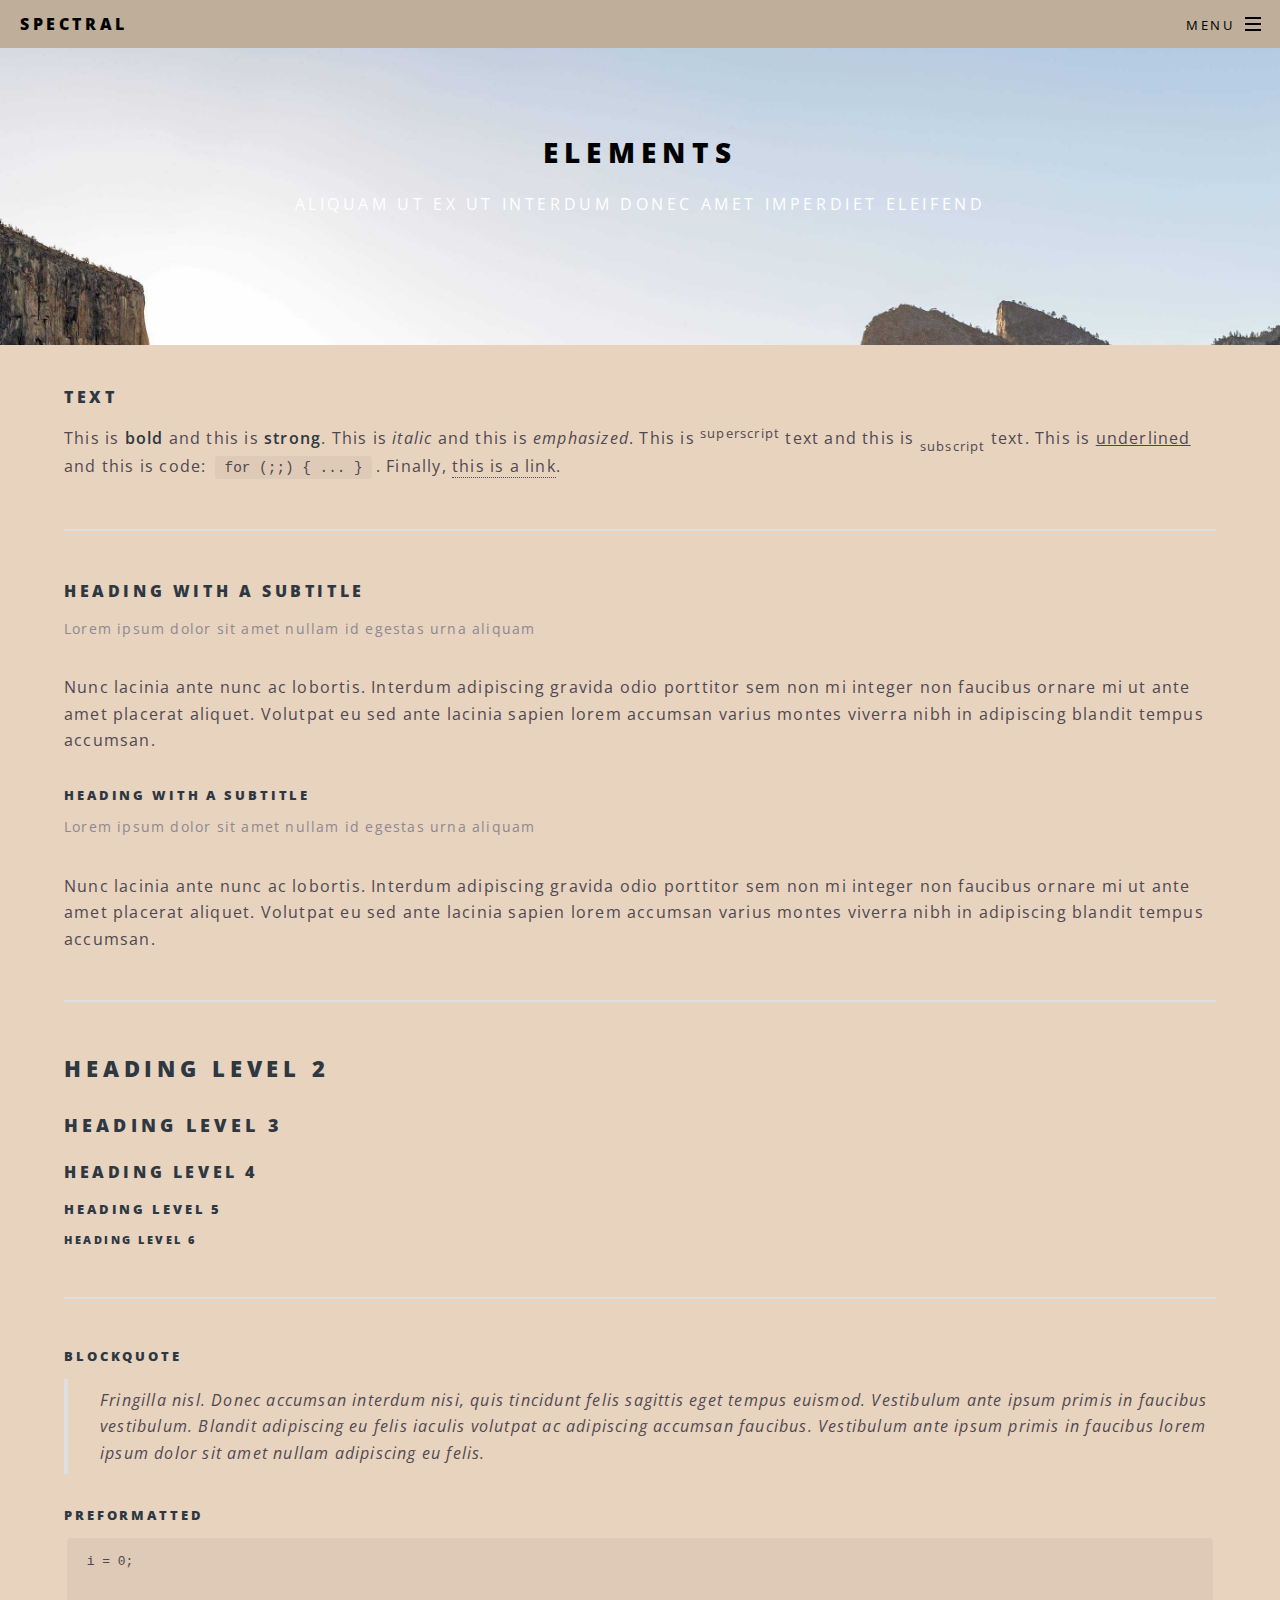
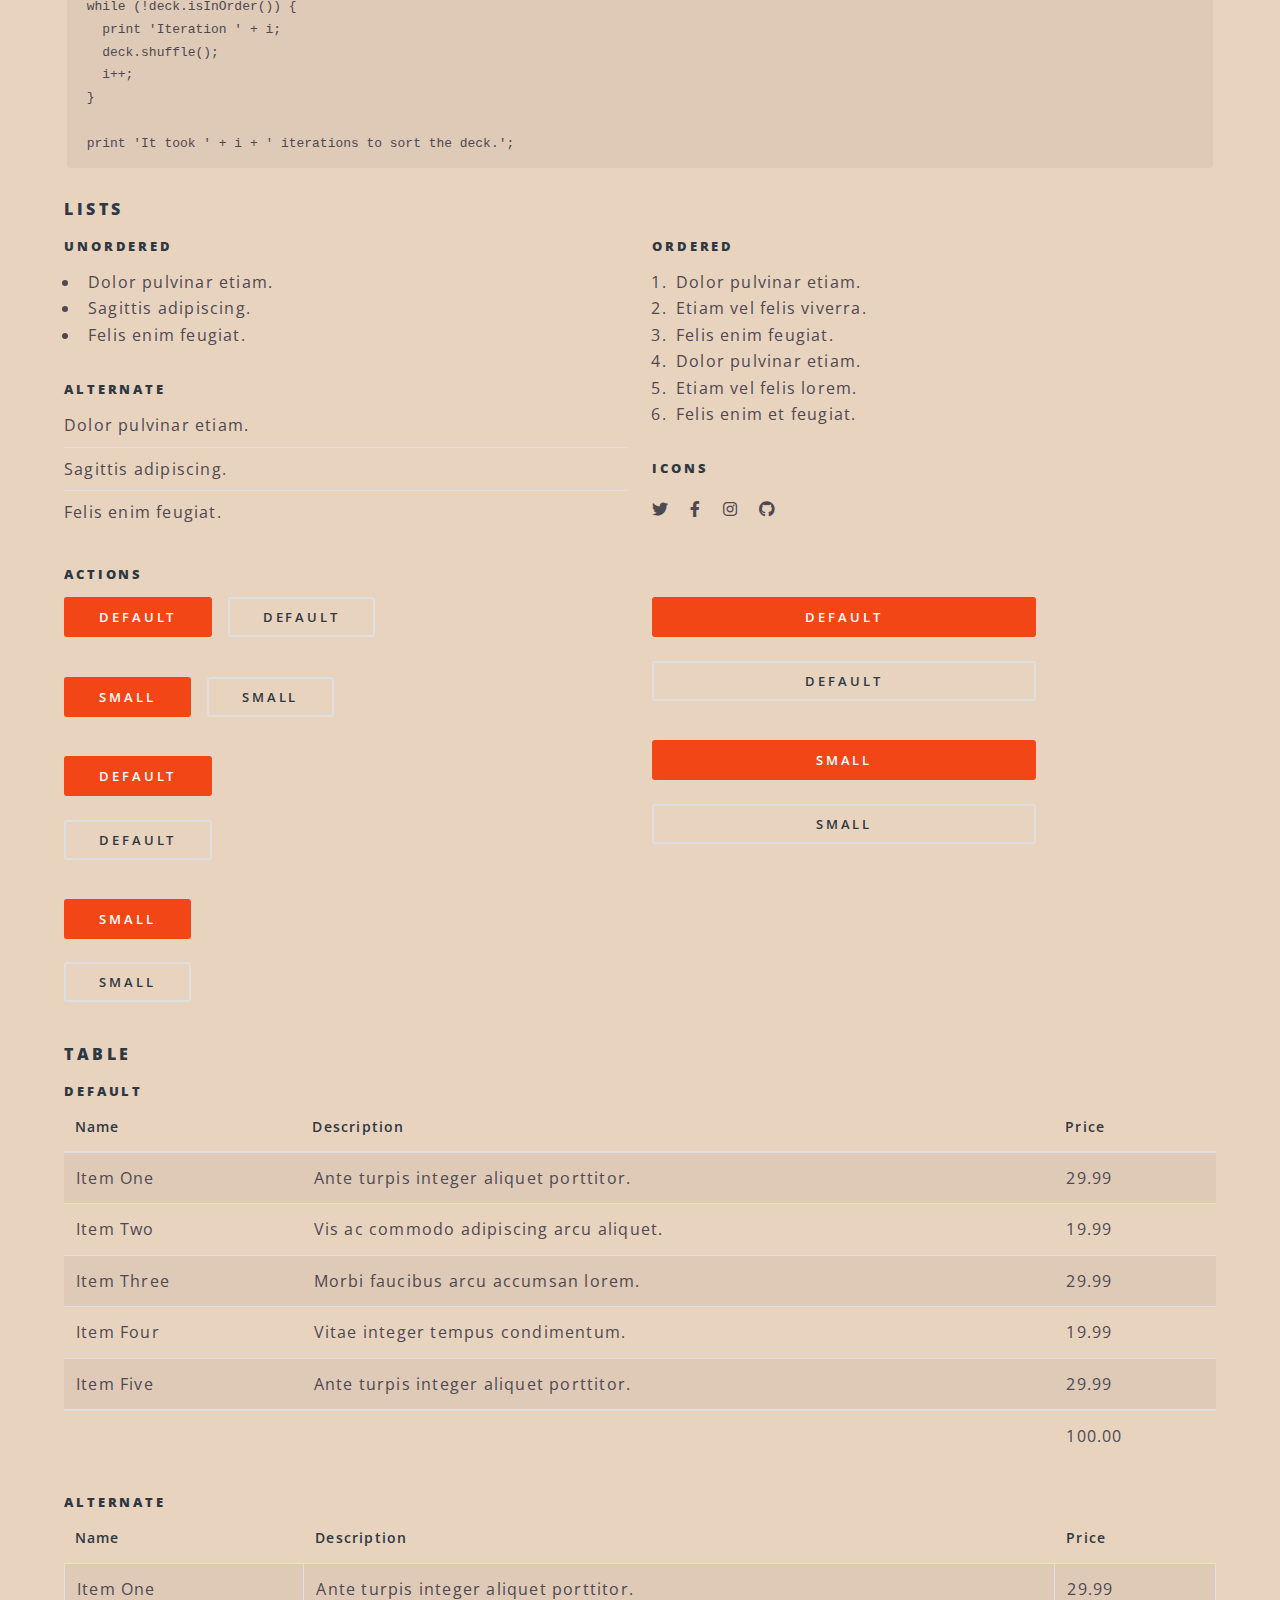
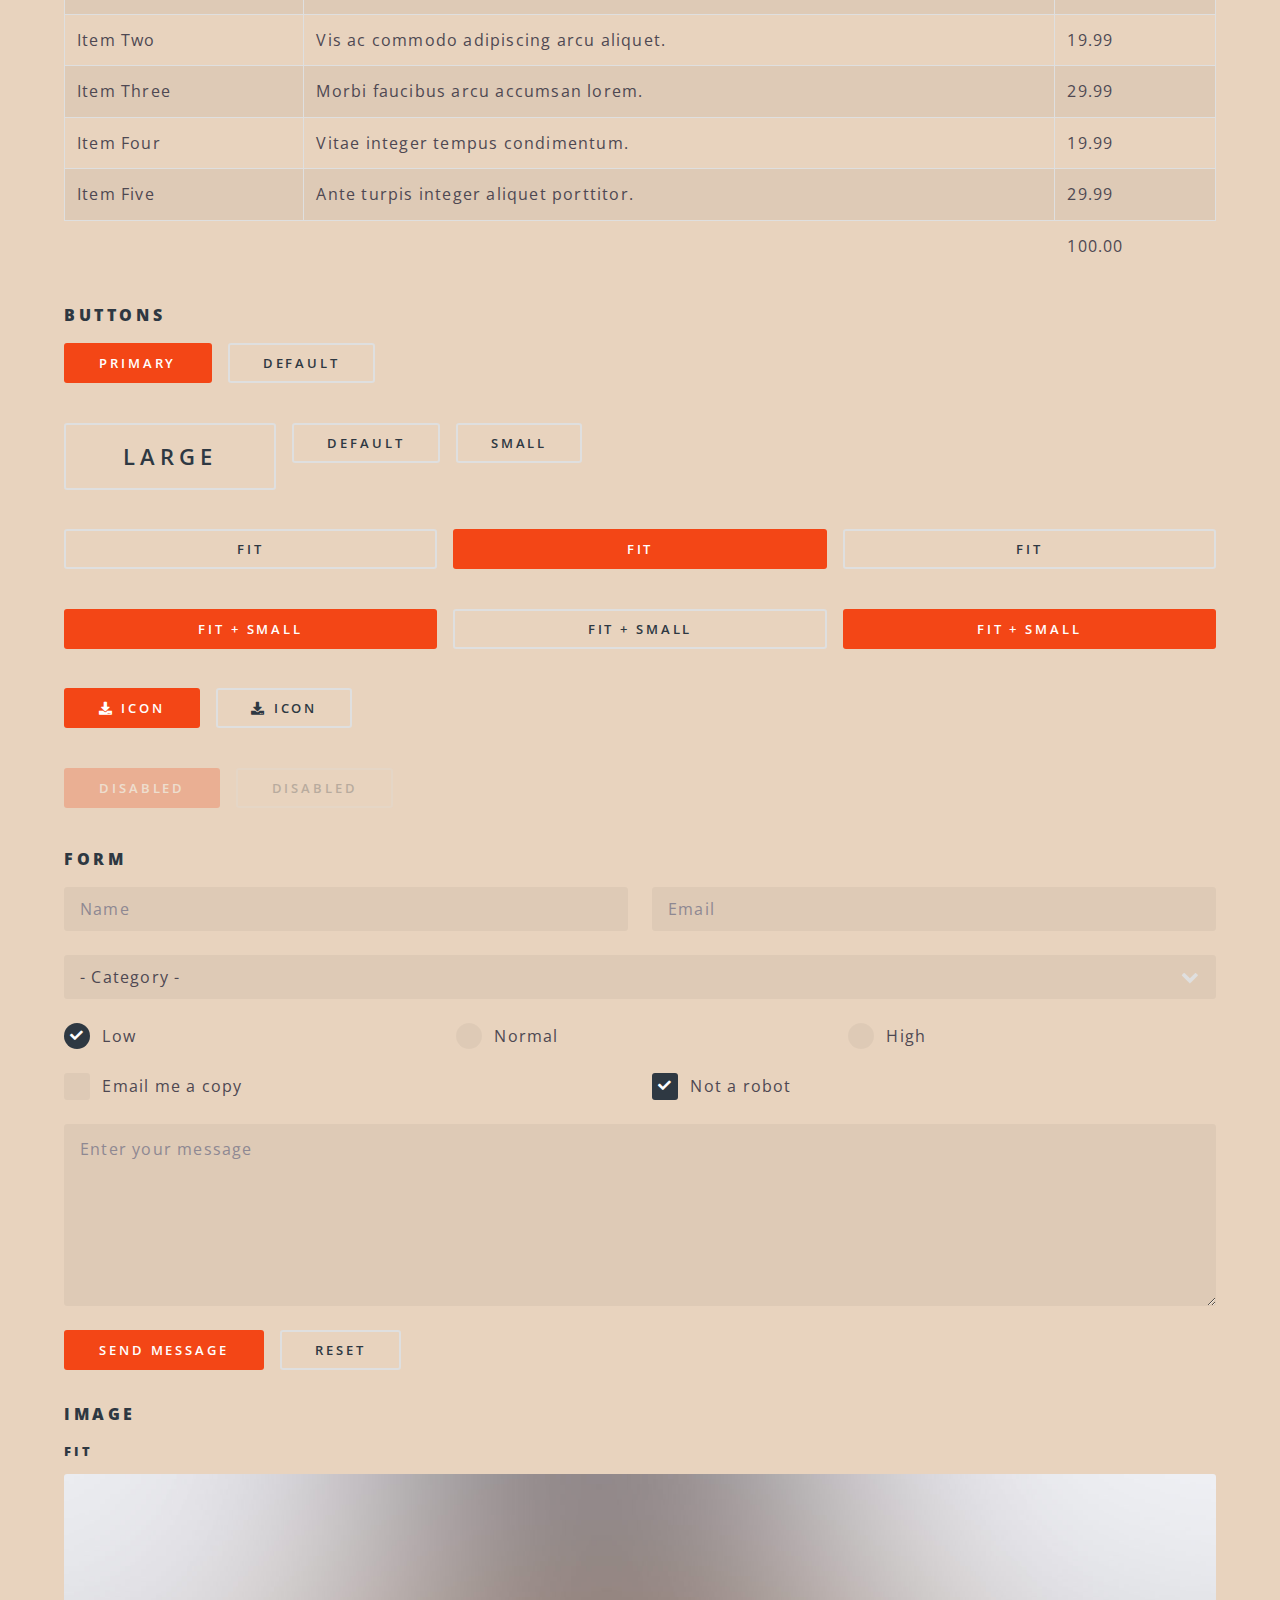
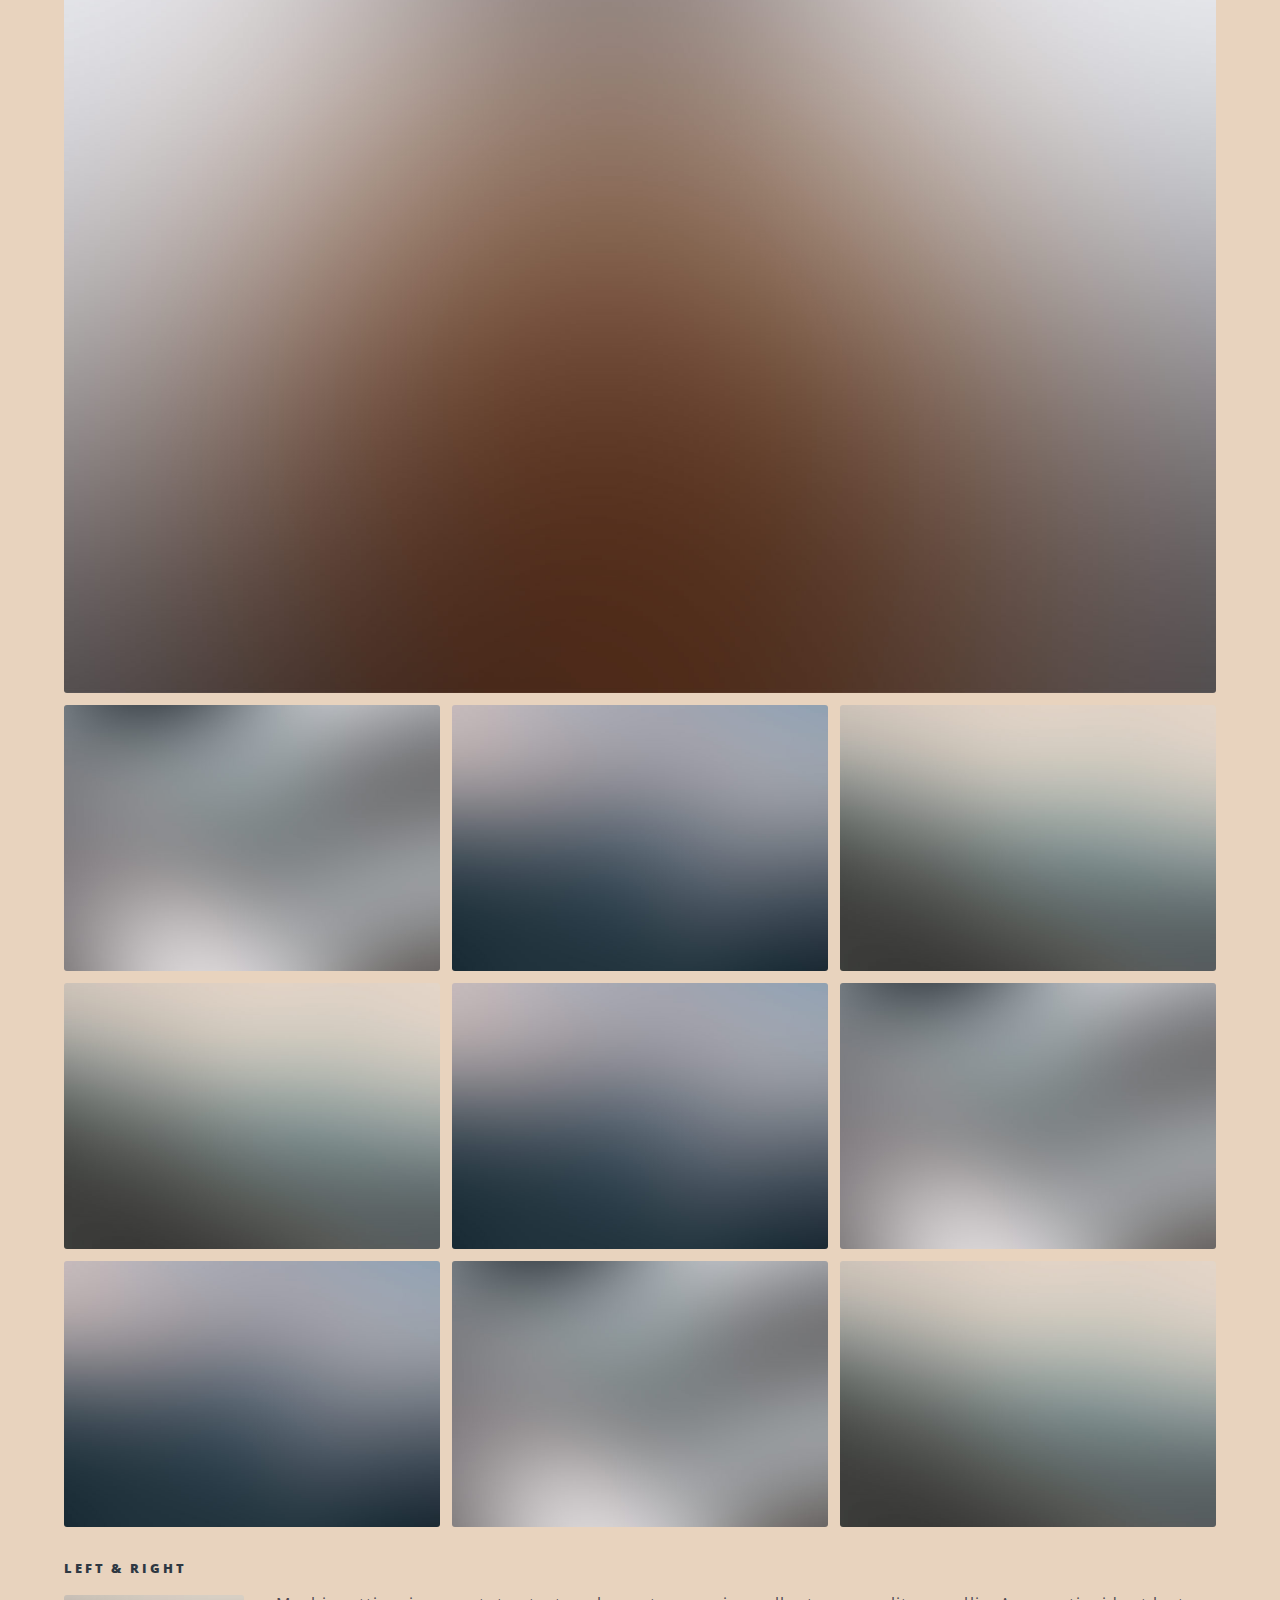
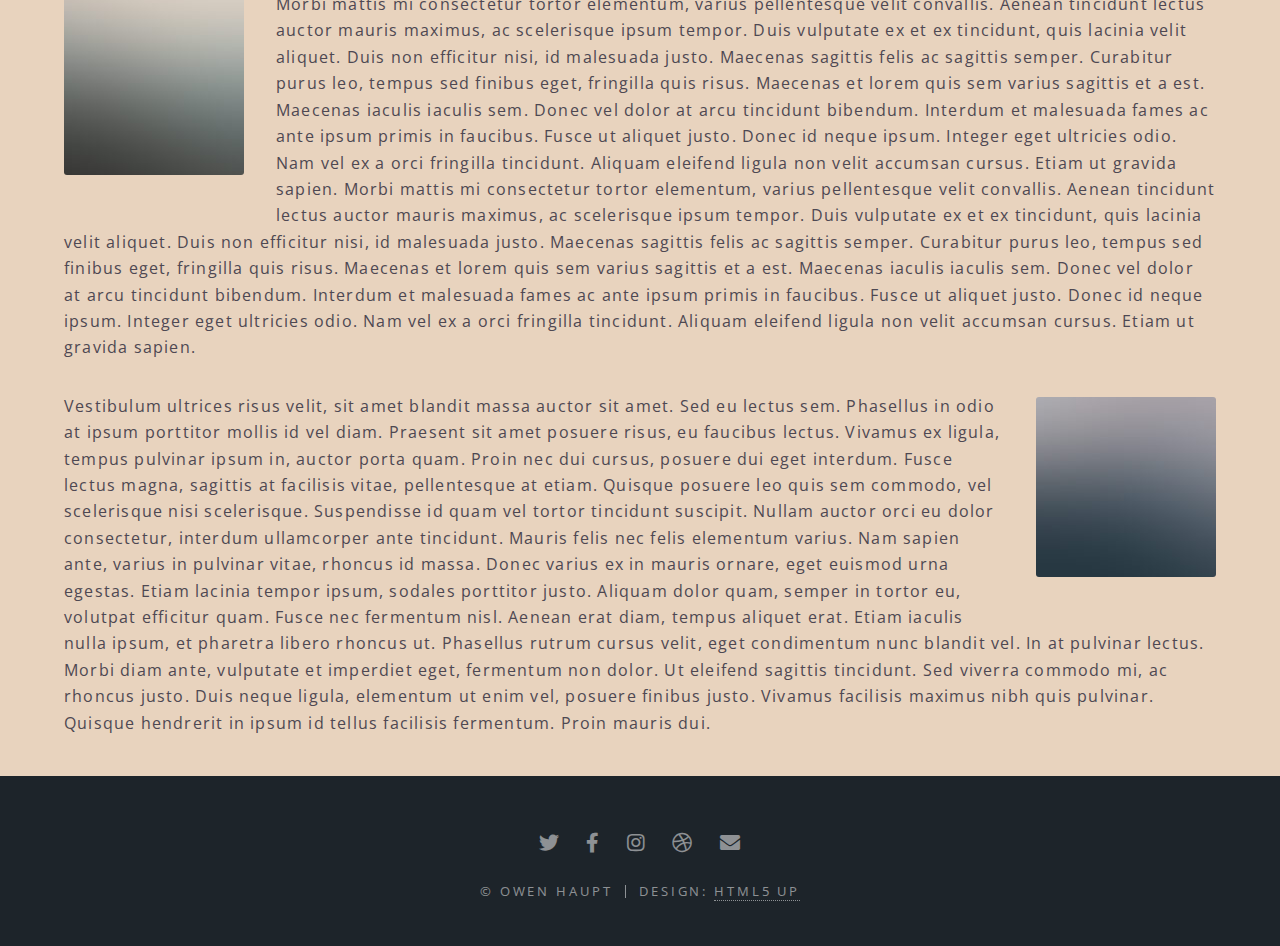
<file: elements.html>
<!DOCTYPE HTML>
<!--
	Spectral by HTML5 UP
	html5up.net | @ajlkn
	Free for personal and commercial use under the CCA 3.0 license (html5up.net/license)
-->
<html>
	<head>
		<title>Owen Haupt | Software Engineer</title>
		<meta charset="utf-8" />
		<meta name="viewport" content="width=device-width, initial-scale=1, user-scalable=no" />
		<link rel="stylesheet" href="assets/css/main.css" />
		<noscript><link rel="stylesheet" href="assets/css/noscript.css" /></noscript>
	</head>
	<body class="is-preload">

		<!-- Page Wrapper -->
			<div id="page-wrapper">

				<!-- Header -->
					<header id="header">
						<h1><a href="index.html">Spectral</a></h1>
						<nav id="nav">
							<ul>
								<li class="special">
									<a href="#menu" class="menuToggle"><span>Menu</span></a>
									<div id="menu">
										<ul>
											<li><a href="index.html">Home</a></li>
											<li><a href="generic.html">Generic</a></li>
											<li><a href="elements.html">Elements</a></li>
											<!-- <li><a href="#">Sign Up</a></li>
											<li><a href="#">Log In</a></li> -->
										</ul>
									</div>
								</li>
							</ul>
						</nav>
					</header>

				<!-- Main -->
					<article id="main">
						<header>
							<h2>Elements</h2>
							<p>Aliquam ut ex ut interdum donec amet imperdiet eleifend</p>
						</header>
						<section class="wrapper style5">
							<div class="inner">

								<section>
									<h4>Text</h4>
									<p>This is <b>bold</b> and this is <strong>strong</strong>. This is <i>italic</i> and this is <em>emphasized</em>.
									This is <sup>superscript</sup> text and this is <sub>subscript</sub> text.
									This is <u>underlined</u> and this is code: <code>for (;;) { ... }</code>. Finally, <a href="#">this is a link</a>.</p>
									<hr />
									<header>
										<h4>Heading with a Subtitle</h4>
										<p>Lorem ipsum dolor sit amet nullam id egestas urna aliquam</p>
									</header>
									<p>Nunc lacinia ante nunc ac lobortis. Interdum adipiscing gravida odio porttitor sem non mi integer non faucibus ornare mi ut ante amet placerat aliquet. Volutpat eu sed ante lacinia sapien lorem accumsan varius montes viverra nibh in adipiscing blandit tempus accumsan.</p>
									<header>
										<h5>Heading with a Subtitle</h5>
										<p>Lorem ipsum dolor sit amet nullam id egestas urna aliquam</p>
									</header>
									<p>Nunc lacinia ante nunc ac lobortis. Interdum adipiscing gravida odio porttitor sem non mi integer non faucibus ornare mi ut ante amet placerat aliquet. Volutpat eu sed ante lacinia sapien lorem accumsan varius montes viverra nibh in adipiscing blandit tempus accumsan.</p>
									<hr />
									<h2>Heading Level 2</h2>
									<h3>Heading Level 3</h3>
									<h4>Heading Level 4</h4>
									<h5>Heading Level 5</h5>
									<h6>Heading Level 6</h6>
									<hr />
									<h5>Blockquote</h5>
									<blockquote>Fringilla nisl. Donec accumsan interdum nisi, quis tincidunt felis sagittis eget tempus euismod. Vestibulum ante ipsum primis in faucibus vestibulum. Blandit adipiscing eu felis iaculis volutpat ac adipiscing accumsan faucibus. Vestibulum ante ipsum primis in faucibus lorem ipsum dolor sit amet nullam adipiscing eu felis.</blockquote>
									<h5>Preformatted</h5>
									<pre><code>i = 0;

while (!deck.isInOrder()) {
  print 'Iteration ' + i;
  deck.shuffle();
  i++;
}

print 'It took ' + i + ' iterations to sort the deck.';</code></pre>
								</section>

								<section>
									<h4>Lists</h4>
									<div class="row">
										<div class="col-6 col-12-medium">
											<h5>Unordered</h5>
											<ul>
												<li>Dolor pulvinar etiam.</li>
												<li>Sagittis adipiscing.</li>
												<li>Felis enim feugiat.</li>
											</ul>
											<h5>Alternate</h5>
											<ul class="alt">
												<li>Dolor pulvinar etiam.</li>
												<li>Sagittis adipiscing.</li>
												<li>Felis enim feugiat.</li>
											</ul>
										</div>
										<div class="col-6 col-12-medium">
											<h5>Ordered</h5>
											<ol>
												<li>Dolor pulvinar etiam.</li>
												<li>Etiam vel felis viverra.</li>
												<li>Felis enim feugiat.</li>
												<li>Dolor pulvinar etiam.</li>
												<li>Etiam vel felis lorem.</li>
												<li>Felis enim et feugiat.</li>
											</ol>
											<h5>Icons</h5>
											<ul class="icons">
												<li><a href="#" class="icon brands fa-twitter"><span class="label">Twitter</span></a></li>
												<li><a href="#" class="icon brands fa-facebook-f"><span class="label">Facebook</span></a></li>
												<li><a href="#" class="icon brands fa-instagram"><span class="label">Instagram</span></a></li>
												<li><a href="#" class="icon brands fa-github"><span class="label">Github</span></a></li>
											</ul>
										</div>
									</div>
									<h5>Actions</h5>
									<div class="row">
										<div class="col-6 col-12-medium">
											<ul class="actions">
												<li><a href="#" class="button primary">Default</a></li>
												<li><a href="#" class="button">Default</a></li>
											</ul>
											<ul class="actions small">
												<li><a href="#" class="button primary small">Small</a></li>
												<li><a href="#" class="button small">Small</a></li>
											</ul>
											<ul class="actions stacked">
												<li><a href="#" class="button primary">Default</a></li>
												<li><a href="#" class="button">Default</a></li>
											</ul>
											<ul class="actions stacked">
												<li><a href="#" class="button primary small">Small</a></li>
												<li><a href="#" class="button small">Small</a></li>
											</ul>
										</div>
										<div class="col-6 col-12-medium">
											<ul class="actions stacked">
												<li><a href="#" class="button primary fit">Default</a></li>
												<li><a href="#" class="button fit">Default</a></li>
											</ul>
											<ul class="actions stacked">
												<li><a href="#" class="button primary small fit">Small</a></li>
												<li><a href="#" class="button small fit">Small</a></li>
											</ul>
										</div>
									</div>
								</section>

								<section>
									<h4>Table</h4>
									<h5>Default</h5>
									<div class="table-wrapper">
										<table>
											<thead>
												<tr>
													<th>Name</th>
													<th>Description</th>
													<th>Price</th>
												</tr>
											</thead>
											<tbody>
												<tr>
													<td>Item One</td>
													<td>Ante turpis integer aliquet porttitor.</td>
													<td>29.99</td>
												</tr>
												<tr>
													<td>Item Two</td>
													<td>Vis ac commodo adipiscing arcu aliquet.</td>
													<td>19.99</td>
												</tr>
												<tr>
													<td>Item Three</td>
													<td> Morbi faucibus arcu accumsan lorem.</td>
													<td>29.99</td>
												</tr>
												<tr>
													<td>Item Four</td>
													<td>Vitae integer tempus condimentum.</td>
													<td>19.99</td>
												</tr>
												<tr>
													<td>Item Five</td>
													<td>Ante turpis integer aliquet porttitor.</td>
													<td>29.99</td>
												</tr>
											</tbody>
											<tfoot>
												<tr>
													<td colspan="2"></td>
													<td>100.00</td>
												</tr>
											</tfoot>
										</table>
									</div>

									<h5>Alternate</h5>
									<div class="table-wrapper">
										<table class="alt">
											<thead>
												<tr>
													<th>Name</th>
													<th>Description</th>
													<th>Price</th>
												</tr>
											</thead>
											<tbody>
												<tr>
													<td>Item One</td>
													<td>Ante turpis integer aliquet porttitor.</td>
													<td>29.99</td>
												</tr>
												<tr>
													<td>Item Two</td>
													<td>Vis ac commodo adipiscing arcu aliquet.</td>
													<td>19.99</td>
												</tr>
												<tr>
													<td>Item Three</td>
													<td> Morbi faucibus arcu accumsan lorem.</td>
													<td>29.99</td>
												</tr>
												<tr>
													<td>Item Four</td>
													<td>Vitae integer tempus condimentum.</td>
													<td>19.99</td>
												</tr>
												<tr>
													<td>Item Five</td>
													<td>Ante turpis integer aliquet porttitor.</td>
													<td>29.99</td>
												</tr>
											</tbody>
											<tfoot>
												<tr>
													<td colspan="2"></td>
													<td>100.00</td>
												</tr>
											</tfoot>
										</table>
									</div>
								</section>

								<section>
									<h4>Buttons</h4>
									<ul class="actions">
										<li><a href="#" class="button primary">Primary</a></li>
										<li><a href="#" class="button">Default</a></li>
									</ul>
									<ul class="actions">
										<li><a href="#" class="button large">Large</a></li>
										<li><a href="#" class="button">Default</a></li>
										<li><a href="#" class="button small">Small</a></li>
									</ul>
									<ul class="actions fit">
										<li><a href="#" class="button fit">Fit</a></li>
										<li><a href="#" class="button primary fit">Fit</a></li>
										<li><a href="#" class="button fit">Fit</a></li>
									</ul>
									<ul class="actions fit small">
										<li><a href="#" class="button primary fit small">Fit + Small</a></li>
										<li><a href="#" class="button fit small">Fit + Small</a></li>
										<li><a href="#" class="button primary fit small">Fit + Small</a></li>
									</ul>
									<ul class="actions">
										<li><a href="#" class="button primary icon solid fa-download">Icon</a></li>
										<li><a href="#" class="button icon solid fa-download">Icon</a></li>
									</ul>
									<ul class="actions">
										<li><span class="button primary disabled">Disabled</span></li>
										<li><span class="button disabled">Disabled</span></li>
									</ul>
								</section>

								<section>
									<h4>Form</h4>
									<form method="post" action="#">
										<div class="row gtr-uniform">
											<div class="col-6 col-12-xsmall">
												<input type="text" name="demo-name" id="demo-name" value="" placeholder="Name" />
											</div>
											<div class="col-6 col-12-xsmall">
												<input type="email" name="demo-email" id="demo-email" value="" placeholder="Email" />
											</div>
											<div class="col-12">
												<select name="demo-category" id="demo-category">
													<option value="">- Category -</option>
													<option value="1">Manufacturing</option>
													<option value="1">Shipping</option>
													<option value="1">Administration</option>
													<option value="1">Human Resources</option>
												</select>
											</div>
											<div class="col-4 col-12-small">
												<input type="radio" id="demo-priority-low" name="demo-priority" checked>
												<label for="demo-priority-low">Low</label>
											</div>
											<div class="col-4 col-12-small">
												<input type="radio" id="demo-priority-normal" name="demo-priority">
												<label for="demo-priority-normal">Normal</label>
											</div>
											<div class="col-4 col-12-small">
												<input type="radio" id="demo-priority-high" name="demo-priority">
												<label for="demo-priority-high">High</label>
											</div>
											<div class="col-6 col-12-small">
												<input type="checkbox" id="demo-copy" name="demo-copy">
												<label for="demo-copy">Email me a copy</label>
											</div>
											<div class="col-6 col-12-small">
												<input type="checkbox" id="demo-human" name="demo-human" checked>
												<label for="demo-human">Not a robot</label>
											</div>
											<div class="col-12">
												<textarea name="demo-message" id="demo-message" placeholder="Enter your message" rows="6"></textarea>
											</div>
											<div class="col-12">
												<ul class="actions">
													<li><input type="submit" value="Send Message" class="primary" /></li>
													<li><input type="reset" value="Reset" /></li>
												</ul>
											</div>
										</div>
									</form>
								</section>

								<section>
									<h4>Image</h4>
									<h5>Fit</h5>
									<div class="box alt">
										<div class="row gtr-50 gtr-uniform">
											<div class="col-12"><span class="image fit"><img src="images/banner.jpg" alt="" /></span></div>
											<div class="col-4"><span class="image fit"><img src="images/pic01.jpg" alt="" /></span></div>
											<div class="col-4"><span class="image fit"><img src="images/pic02.jpg" alt="" /></span></div>
											<div class="col-4"><span class="image fit"><img src="images/pic03.jpg" alt="" /></span></div>
											<div class="col-4"><span class="image fit"><img src="images/pic03.jpg" alt="" /></span></div>
											<div class="col-4"><span class="image fit"><img src="images/pic02.jpg" alt="" /></span></div>
											<div class="col-4"><span class="image fit"><img src="images/pic01.jpg" alt="" /></span></div>
											<div class="col-4"><span class="image fit"><img src="images/pic02.jpg" alt="" /></span></div>
											<div class="col-4"><span class="image fit"><img src="images/pic01.jpg" alt="" /></span></div>
											<div class="col-4"><span class="image fit"><img src="images/pic03.jpg" alt="" /></span></div>
										</div>
									</div>
									<h5>Left &amp; Right</h5>
									<p><span class="image left"><img src="images/pic04.jpg" alt="" /></span>Morbi mattis mi consectetur tortor elementum, varius pellentesque velit convallis. Aenean tincidunt lectus auctor mauris maximus, ac scelerisque ipsum tempor. Duis vulputate ex et ex tincidunt, quis lacinia velit aliquet. Duis non efficitur nisi, id malesuada justo. Maecenas sagittis felis ac sagittis semper. Curabitur purus leo, tempus sed finibus eget, fringilla quis risus. Maecenas et lorem quis sem varius sagittis et a est. Maecenas iaculis iaculis sem. Donec vel dolor at arcu tincidunt bibendum. Interdum et malesuada fames ac ante ipsum primis in faucibus. Fusce ut aliquet justo. Donec id neque ipsum. Integer eget ultricies odio. Nam vel ex a orci fringilla tincidunt. Aliquam eleifend ligula non velit accumsan cursus. Etiam ut gravida sapien. Morbi mattis mi consectetur tortor elementum, varius pellentesque velit convallis. Aenean tincidunt lectus auctor mauris maximus, ac scelerisque ipsum tempor. Duis vulputate ex et ex tincidunt, quis lacinia velit aliquet. Duis non efficitur nisi, id malesuada justo. Maecenas sagittis felis ac sagittis semper. Curabitur purus leo, tempus sed finibus eget, fringilla quis risus. Maecenas et lorem quis sem varius sagittis et a est. Maecenas iaculis iaculis sem. Donec vel dolor at arcu tincidunt bibendum. Interdum et malesuada fames ac ante ipsum primis in faucibus. Fusce ut aliquet justo. Donec id neque ipsum. Integer eget ultricies odio. Nam vel ex a orci fringilla tincidunt. Aliquam eleifend ligula non velit accumsan cursus. Etiam ut gravida sapien.</p>
									<p><span class="image right"><img src="images/pic05.jpg" alt="" /></span>Vestibulum ultrices risus velit, sit amet blandit massa auctor sit amet. Sed eu lectus sem. Phasellus in odio at ipsum porttitor mollis id vel diam. Praesent sit amet posuere risus, eu faucibus lectus. Vivamus ex ligula, tempus pulvinar ipsum in, auctor porta quam. Proin nec dui cursus, posuere dui eget interdum. Fusce lectus magna, sagittis at facilisis vitae, pellentesque at etiam. Quisque posuere leo quis sem commodo, vel scelerisque nisi scelerisque. Suspendisse id quam vel tortor tincidunt suscipit. Nullam auctor orci eu dolor consectetur, interdum ullamcorper ante tincidunt. Mauris felis nec felis elementum varius. Nam sapien ante, varius in pulvinar vitae, rhoncus id massa. Donec varius ex in mauris ornare, eget euismod urna egestas. Etiam lacinia tempor ipsum, sodales porttitor justo. Aliquam dolor quam, semper in tortor eu, volutpat efficitur quam. Fusce nec fermentum nisl. Aenean erat diam, tempus aliquet erat. Etiam iaculis nulla ipsum, et pharetra libero rhoncus ut. Phasellus rutrum cursus velit, eget condimentum nunc blandit vel. In at pulvinar lectus. Morbi diam ante, vulputate et imperdiet eget, fermentum non dolor. Ut eleifend sagittis tincidunt. Sed viverra commodo mi, ac rhoncus justo. Duis neque ligula, elementum ut enim vel, posuere finibus justo. Vivamus facilisis maximus nibh quis pulvinar. Quisque hendrerit in ipsum id tellus facilisis fermentum. Proin mauris dui.</p>
								</section>

							</div>
						</section>
					</article>

				<!-- Footer -->
					<footer id="footer">
						<ul class="icons">
							<li><a href="#" class="icon brands fa-twitter"><span class="label">Twitter</span></a></li>
							<li><a href="#" class="icon brands fa-facebook-f"><span class="label">Facebook</span></a></li>
							<li><a href="#" class="icon brands fa-instagram"><span class="label">Instagram</span></a></li>
							<li><a href="#" class="icon brands fa-dribbble"><span class="label">Dribbble</span></a></li>
							<li><a href="#" class="icon solid fa-envelope"><span class="label">Email</span></a></li>
						</ul>
						<ul class="copyright">
							<li>&copy; Owen Haupt</li><li>Design: <a href="http://html5up.net">HTML5 UP</a></li>
						</ul>
					</footer>

			</div>

		<!-- Scripts -->
			<script src="assets/js/jquery.min.js"></script>
			<script src="assets/js/jquery.scrollex.min.js"></script>
			<script src="assets/js/jquery.scrolly.min.js"></script>
			<script src="assets/js/browser.min.js"></script>
			<script src="assets/js/breakpoints.min.js"></script>
			<script src="assets/js/util.js"></script>
			<script src="assets/js/main.js"></script>

	</body>
</html>
</file>
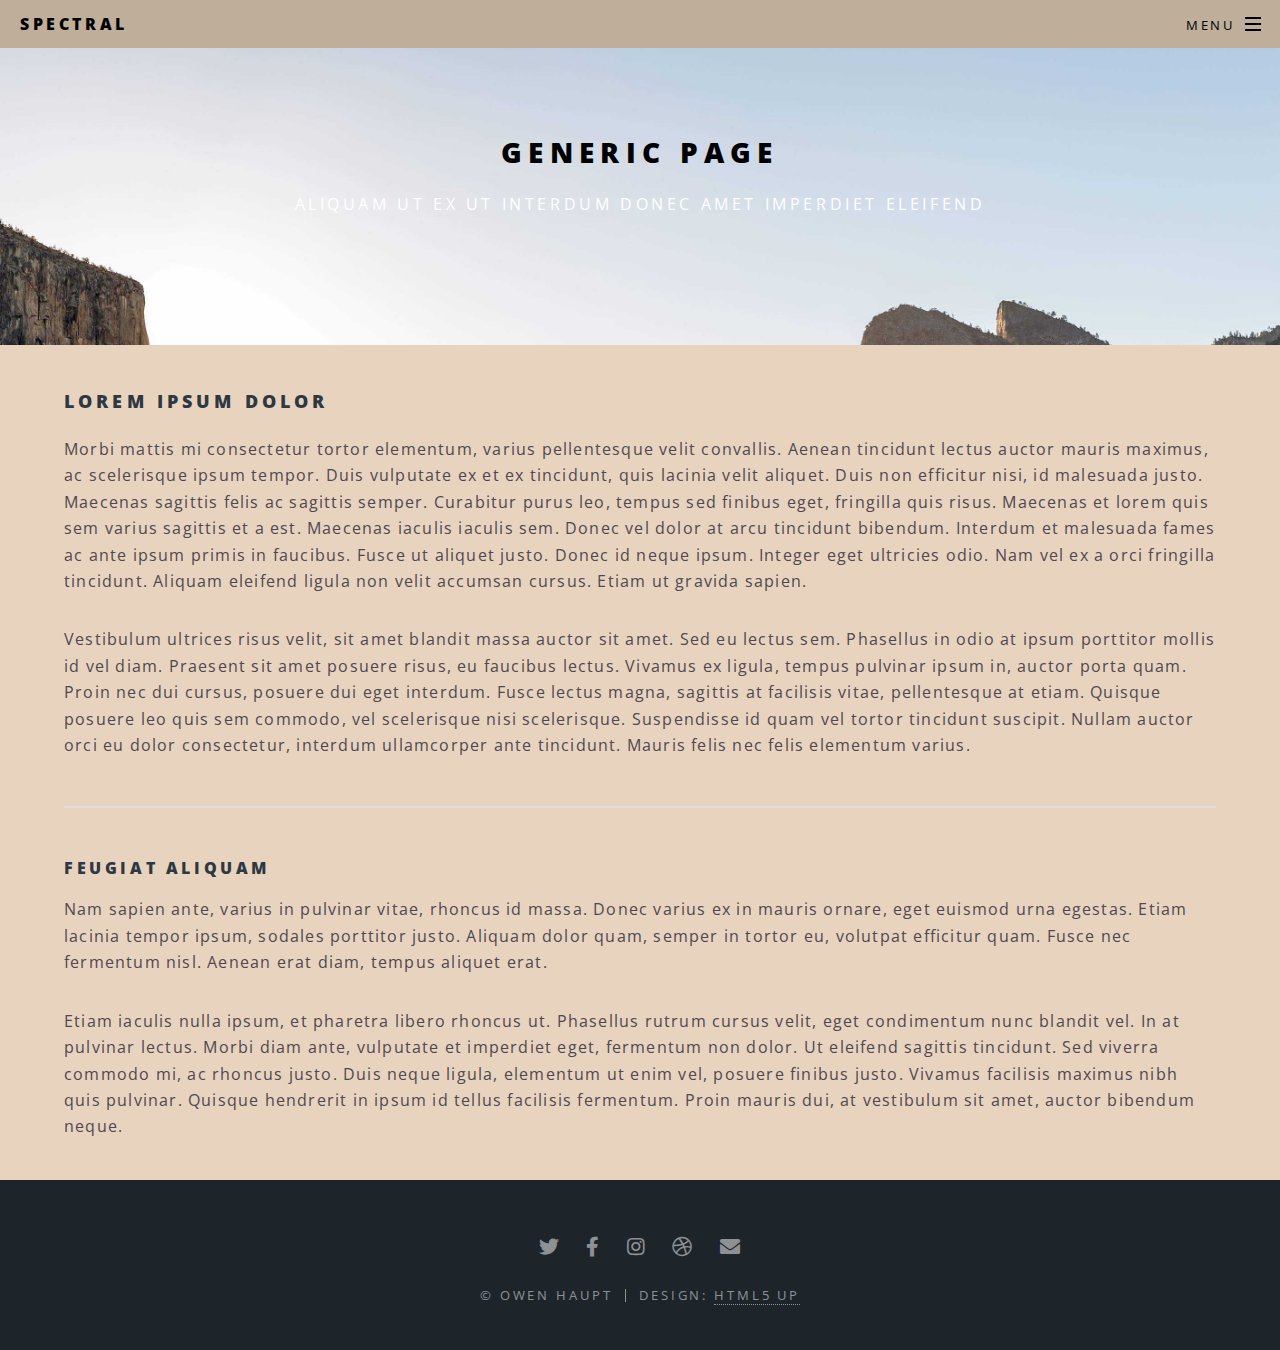
<file: generic.html>
<!DOCTYPE HTML>
<!--
	Spectral by HTML5 UP
	html5up.net | @ajlkn
	Free for personal and commercial use under the CCA 3.0 license (html5up.net/license)
-->
<html>
	<head>
		<title>Owen Haupt | Software Engineer</title>
		<meta charset="utf-8" />
		<meta name="viewport" content="width=device-width, initial-scale=1, user-scalable=no" />
		<link rel="stylesheet" href="assets/css/main.css" />
		<noscript><link rel="stylesheet" href="assets/css/noscript.css" /></noscript>
	</head>
	<body class="is-preload">

		<!-- Page Wrapper -->
			<div id="page-wrapper">

				<!-- Header -->
					<header id="header">
						<h1><a href="index.html">Spectral</a></h1>
						<nav id="nav">
							<ul>
								<li class="special">
									<a href="#menu" class="menuToggle"><span>Menu</span></a>
									<div id="menu">
										<ul>
											<li><a href="index.html">Home</a></li>
											<li><a href="generic.html">Generic</a></li>
											<li><a href="elements.html">Elements</a></li>
											<!-- <li><a href="#">Sign Up</a></li>
											<li><a href="#">Log In</a></li> -->
										</ul>
									</div>
								</li>
							</ul>
						</nav>
					</header>

				<!-- Main -->
					<article id="main">
						<header>
							<h2>Generic Page</h2>
							<p>Aliquam ut ex ut interdum donec amet imperdiet eleifend</p>
						</header>
						<section class="wrapper style5">
							<div class="inner">

								<h3>Lorem ipsum dolor</h3>
								<p>Morbi mattis mi consectetur tortor elementum, varius pellentesque velit convallis. Aenean tincidunt lectus auctor mauris maximus, ac scelerisque ipsum tempor. Duis vulputate ex et ex tincidunt, quis lacinia velit aliquet. Duis non efficitur nisi, id malesuada justo. Maecenas sagittis felis ac sagittis semper. Curabitur purus leo, tempus sed finibus eget, fringilla quis risus. Maecenas et lorem quis sem varius sagittis et a est. Maecenas iaculis iaculis sem. Donec vel dolor at arcu tincidunt bibendum. Interdum et malesuada fames ac ante ipsum primis in faucibus. Fusce ut aliquet justo. Donec id neque ipsum. Integer eget ultricies odio. Nam vel ex a orci fringilla tincidunt. Aliquam eleifend ligula non velit accumsan cursus. Etiam ut gravida sapien.</p>

								<p>Vestibulum ultrices risus velit, sit amet blandit massa auctor sit amet. Sed eu lectus sem. Phasellus in odio at ipsum porttitor mollis id vel diam. Praesent sit amet posuere risus, eu faucibus lectus. Vivamus ex ligula, tempus pulvinar ipsum in, auctor porta quam. Proin nec dui cursus, posuere dui eget interdum. Fusce lectus magna, sagittis at facilisis vitae, pellentesque at etiam. Quisque posuere leo quis sem commodo, vel scelerisque nisi scelerisque. Suspendisse id quam vel tortor tincidunt suscipit. Nullam auctor orci eu dolor consectetur, interdum ullamcorper ante tincidunt. Mauris felis nec felis elementum varius.</p>

								<hr />

								<h4>Feugiat aliquam</h4>
								<p>Nam sapien ante, varius in pulvinar vitae, rhoncus id massa. Donec varius ex in mauris ornare, eget euismod urna egestas. Etiam lacinia tempor ipsum, sodales porttitor justo. Aliquam dolor quam, semper in tortor eu, volutpat efficitur quam. Fusce nec fermentum nisl. Aenean erat diam, tempus aliquet erat.</p>

								<p>Etiam iaculis nulla ipsum, et pharetra libero rhoncus ut. Phasellus rutrum cursus velit, eget condimentum nunc blandit vel. In at pulvinar lectus. Morbi diam ante, vulputate et imperdiet eget, fermentum non dolor. Ut eleifend sagittis tincidunt. Sed viverra commodo mi, ac rhoncus justo. Duis neque ligula, elementum ut enim vel, posuere finibus justo. Vivamus facilisis maximus nibh quis pulvinar. Quisque hendrerit in ipsum id tellus facilisis fermentum. Proin mauris dui, at vestibulum sit amet, auctor bibendum neque.</p>

							</div>
						</section>
					</article>

				<!-- Footer -->
					<footer id="footer">
						<ul class="icons">
							<li><a href="#" class="icon brands fa-twitter"><span class="label">Twitter</span></a></li>
							<li><a href="#" class="icon brands fa-facebook-f"><span class="label">Facebook</span></a></li>
							<li><a href="#" class="icon brands fa-instagram"><span class="label">Instagram</span></a></li>
							<li><a href="#" class="icon brands fa-dribbble"><span class="label">Dribbble</span></a></li>
							<li><a href="#" class="icon solid fa-envelope"><span class="label">Email</span></a></li>
						</ul>
						<ul class="copyright">
							<li>&copy; Owen Haupt</li><li>Design: <a href="http://html5up.net">HTML5 UP</a></li>
						</ul>
					</footer>

			</div>

		<!-- Scripts -->
			<script src="assets/js/jquery.min.js"></script>
			<script src="assets/js/jquery.scrollex.min.js"></script>
			<script src="assets/js/jquery.scrolly.min.js"></script>
			<script src="assets/js/browser.min.js"></script>
			<script src="assets/js/breakpoints.min.js"></script>
			<script src="assets/js/util.js"></script>
			<script src="assets/js/main.js"></script>

	</body>
</html>
</file>
<file: assets/css/noscript.css>
/*
	Spectral by HTML5 UP
	html5up.net | @ajlkn
	Free for personal and commercial use under the CCA 3.0 license (html5up.net/license)
*/

/* Banner */

	body.is-preload #banner h2 {
		-moz-transform: none;
		-webkit-transform: none;
		-ms-transform: none;
		transform: none;
		opacity: 1;
	}

		body.is-preload #banner h2:before, body.is-preload #banner h2:after {
			width: 100%;
		}

	body.is-preload #banner .more {
		-moz-transform: none;
		-webkit-transform: none;
		-ms-transform: none;
		transform: none;
		opacity: 1;
	}

	body.is-preload #banner:after {
		opacity: 0;
	}
</file>
<file: assets/css/main.css>
@import url(fontawesome-all.min.css);
@import url("https://fonts.googleapis.com/css?family=Open+Sans:400,400italic,600,600italic,800,800italic");

/*
	Spectral by HTML5 UP
	html5up.net | @ajlkn
	Free for personal and commercial use under the CCA 3.0 license (html5up.net/license)
*/

html, body, div, span, applet, object,
iframe, h1, h2, h3, h4, h5, h6, p, blockquote,
pre, a, abbr, acronym, address, big, cite,
code, del, dfn, em, img, ins, kbd, q, s, samp,
small, strike, strong, sub, sup, tt, var, b,
u, i, center, dl, dt, dd, ol, ul, li, fieldset,
form, label, legend, table, caption, tbody,
tfoot, thead, tr, th, td, article, aside,
canvas, details, embed, figure, figcaption,
footer, header, hgroup, menu, nav, output, ruby,
section, summary, time, mark, audio, video {
	margin: 0;
	padding: 0;
	border: 0;
	font-size: 100%;
	font: inherit;
	vertical-align: baseline;}

article, aside, details, figcaption, figure,
footer, header, hgroup, menu, nav, section {
	display: block;}

body {
	line-height: 1;
}

ol, ul {
	list-style: none;
}

blockquote, q {
	quotes: none;
}

	blockquote:before, blockquote:after, q:before, q:after {
		content: '';
		content: none;
	}

table {
	border-collapse: collapse;
	border-spacing: 0;
}

body {
	-webkit-text-size-adjust: none;
}

mark {
	background-color: transparent;
	color: inherit;
}

input::-moz-focus-inner {
	border: 0;
	padding: 0;
}

input, select, textarea {
	-moz-appearance: none;
	-webkit-appearance: none;
	-ms-appearance: none;
	appearance: none;
}

/* Basic */

	@-ms-viewport {
		width: device-width;
	}

	html {
		box-sizing: border-box;
	}

	*, *:before, *:after {
		box-sizing: inherit;
	}

	body {
		background: #2e3842;
	}

		body.is-preload *, body.is-preload *:before, body.is-preload *:after {
			-moz-animation: none !important;
			-webkit-animation: none !important;
			-ms-animation: none !important;
			animation: none !important;
			-moz-transition: none !important;
			-webkit-transition: none !important;
			-ms-transition: none !important;
			transition: none !important;
		}

	body, input, select, textarea {
		color: #fff;
		font-family: "Open Sans", Helvetica, sans-serif;
		font-size: 15pt;
		font-weight: 400;
		letter-spacing: 0.075em;
		line-height: 1.65em;
	}

		@media screen and (max-width: 1680px) {

			body, input, select, textarea {
				font-size: 13pt;
			}

		}

		@media screen and (max-width: 1280px) {

			body, input, select, textarea {
				font-size: 12pt;
			}

		}

		@media screen and (max-width: 736px) {

			body, input, select, textarea {
				font-size: 11pt;
				letter-spacing: 0.0375em;
			}

		}

	a {
		-moz-transition: color 0.2s ease, border-bottom-color 0.2s ease;
		-webkit-transition: color 0.2s ease, border-bottom-color 0.2s ease;
		-ms-transition: color 0.2s ease, border-bottom-color 0.2s ease;
		transition: color 0.2s ease, border-bottom-color 0.2s ease;
		border-bottom: dotted 1px;
		color: inherit;
		text-decoration: none;
	}

		a:hover {
			border-bottom-color: transparent;
		}

	strong, b {
		color: #fff;
		font-weight: 600;
	}

	em, i {
		font-style: italic;
	}

	p {
		margin: 0 0 2em 0;
	}

	h1, h2, h3, h4, h5, h6 {
		color: black;
		font-weight: 800;
		letter-spacing: 0.225em;
		line-height: 1em;
		margin: 0 0 1em 0;
		text-transform: uppercase;
	}

		h1 a, h2 a, h3 a, h4 a, h5 a, h6 a {
			color: inherit;
			text-decoration: none;
		}

	h2 {
		font-size: 1.35em;
		line-height: 1.75em;
	}

		@media screen and (max-width: 736px) {

			h2 {
				font-size: 1.1em;
				line-height: 1.65em;
			}

		}

	h3 {
		font-size: 1.15em;
		line-height: 1.75em;
	}

		@media screen and (max-width: 736px) {

			h3 {
				font-size: 1em;
				line-height: 1.65em;
			}

		}

	h4 {
		font-size: 1em;
		line-height: 1.5em;
	}

	h5 {
		font-size: 0.8em;
		line-height: 1.5em;
	}

	h6 {
		font-size: 0.7em;
		line-height: 1.5em;
	}

	sub {
		font-size: 0.8em;
		position: relative;
		top: 0.5em;
	}

	sup {
		font-size: 0.8em;
		position: relative;
		top: -0.5em;
	}

	hr {
		border: 0;
		border-bottom: solid 2px #fff;
		margin: 3em 0;
	}

		hr.major {
			margin: 4.5em 0;
		}

	blockquote {
		border-left: solid 4px #fff;
		font-style: italic;
		margin: 0 0 2em 0;
		padding: 0.5em 0 0.5em 2em;
	}

	code {
		background: rgba(144, 144, 144, 0.25);
		border-radius: 3px;
		font-family: "Courier New", monospace;
		font-size: 0.9em;
		letter-spacing: 0;
		margin: 0 0.25em;
		padding: 0.25em 0.65em;
	}

	pre {
		-webkit-overflow-scrolling: touch;
		font-family: "Courier New", monospace;
		font-size: 0.9em;
		margin: 0 0 2em 0;
	}

		pre code {
			display: block;
			line-height: 1.75em;
			padding: 1em 1.5em;
			overflow-x: auto;
		}

	.align-left {
		text-align: left;
	}

	.align-center {
		text-align: center;
	}

	.align-right {
		text-align: right;
	}

/* Row */

	.row {
		display: flex;
		flex-wrap: wrap;
		box-sizing: border-box;
		align-items: stretch;
	}

		.row > * {
			box-sizing: border-box;
		}

		.row.gtr-uniform > * > :last-child {
			margin-bottom: 0;
		}

		.row.aln-left {
			justify-content: flex-start;
		}

		.row.aln-center {
			justify-content: center;
		}

		.row.aln-right {
			justify-content: flex-end;
		}

		.row.aln-top {
			align-items: flex-start;
		}

		.row.aln-middle {
			align-items: center;
		}

		.row.aln-bottom {
			align-items: flex-end;
		}

		.row > .imp {
			order: -1;
		}

		.row > .col-1 {
			width: 8.33333%;
		}

		.row > .off-1 {
			margin-left: 8.33333%;
		}

		.row > .col-2 {
			width: 16.66667%;
		}

		.row > .off-2 {
			margin-left: 16.66667%;
		}

		.row > .col-3 {
			width: 25%;
		}

		.row > .off-3 {
			margin-left: 25%;
		}

		.row > .col-4 {
			width: 33.33333%;
		}

		.row > .off-4 {
			margin-left: 33.33333%;
		}

		.row > .col-5 {
			width: 41.66667%;
		}

		.row > .off-5 {
			margin-left: 41.66667%;
		}

		.row > .col-6 {
			width: 50%;
		}

		.row > .off-6 {
			margin-left: 50%;
		}

		.row > .col-7 {
			width: 58.33333%;
		}

		.row > .off-7 {
			margin-left: 58.33333%;
		}

		.row > .col-8 {
			width: 66.66667%;
		}

		.row > .off-8 {
			margin-left: 66.66667%;
		}

		.row > .col-9 {
			width: 75%;
		}

		.row > .off-9 {
			margin-left: 75%;
		}

		.row > .col-10 {
			width: 83.33333%;
		}

		.row > .off-10 {
			margin-left: 83.33333%;
		}

		.row > .col-11 {
			width: 91.66667%;
		}

		.row > .off-11 {
			margin-left: 91.66667%;
		}

		.row > .col-12 {
			width: 100%;
		}

		.row > .off-12 {
			margin-left: 100%;
		}

		.row.gtr-0 {
			margin-top: 0;
			margin-left: 0em;
		}

			.row.gtr-0 > * {
				padding: 0 0 0 0em;
			}

			.row.gtr-0.gtr-uniform {
				margin-top: 0em;
			}

				.row.gtr-0.gtr-uniform > * {
					padding-top: 0em;
				}

		.row.gtr-25 {
			margin-top: 0;
			margin-left: -0.375em;
		}

			.row.gtr-25 > * {
				padding: 0 0 0 0.375em;
			}

			.row.gtr-25.gtr-uniform {
				margin-top: -0.375em;
			}

				.row.gtr-25.gtr-uniform > * {
					padding-top: 0.375em;
				}

		.row.gtr-50 {
			margin-top: 0;
			margin-left: -0.75em;
		}

			.row.gtr-50 > * {
				padding: 0 0 0 0.75em;
			}

			.row.gtr-50.gtr-uniform {
				margin-top: -0.75em;
			}

				.row.gtr-50.gtr-uniform > * {
					padding-top: 0.75em;
				}

		.row {
			margin-top: 0;
			margin-left: -1.5em;
		}

			.row > * {
				padding: 0 0 0 1.5em;
			}

			.row.gtr-uniform {
				margin-top: -1.5em;
			}

				.row.gtr-uniform > * {
					padding-top: 1.5em;
				}

		.row.gtr-150 {
			margin-top: 0;
			margin-left: -2.25em;
		}

			.row.gtr-150 > * {
				padding: 0 0 0 2.25em;
			}

			.row.gtr-150.gtr-uniform {
				margin-top: -2.25em;
			}

				.row.gtr-150.gtr-uniform > * {
					padding-top: 2.25em;
				}

		.row.gtr-200 {
			margin-top: 0;
			margin-left: -3em;
		}

			.row.gtr-200 > * {
				padding: 0 0 0 3em;
			}

			.row.gtr-200.gtr-uniform {
				margin-top: -3em;
			}

				.row.gtr-200.gtr-uniform > * {
					padding-top: 3em;
				}

		@media screen and (max-width: 1680px) {

			.row {
				display: flex;
				flex-wrap: wrap;
				box-sizing: border-box;
				align-items: stretch;
			}

				.row > * {
					box-sizing: border-box;
				}

				.row.gtr-uniform > * > :last-child {
					margin-bottom: 0;
				}

				.row.aln-left {
					justify-content: flex-start;
				}

				.row.aln-center {
					justify-content: center;
				}

				.row.aln-right {
					justify-content: flex-end;
				}

				.row.aln-top {
					align-items: flex-start;
				}

				.row.aln-middle {
					align-items: center;
				}

				.row.aln-bottom {
					align-items: flex-end;
				}

				.row > .imp-xlarge {
					order: -1;
				}

				.row > .col-1-xlarge {
					width: 8.33333%;
				}

				.row > .off-1-xlarge {
					margin-left: 8.33333%;
				}

				.row > .col-2-xlarge {
					width: 16.66667%;
				}

				.row > .off-2-xlarge {
					margin-left: 16.66667%;
				}

				.row > .col-3-xlarge {
					width: 25%;
				}

				.row > .off-3-xlarge {
					margin-left: 25%;
				}

				.row > .col-4-xlarge {
					width: 33.33333%;
				}

				.row > .off-4-xlarge {
					margin-left: 33.33333%;
				}

				.row > .col-5-xlarge {
					width: 41.66667%;
				}

				.row > .off-5-xlarge {
					margin-left: 41.66667%;
				}

				.row > .col-6-xlarge {
					width: 50%;
				}

				.row > .off-6-xlarge {
					margin-left: 50%;
				}

				.row > .col-7-xlarge {
					width: 58.33333%;
				}

				.row > .off-7-xlarge {
					margin-left: 58.33333%;
				}

				.row > .col-8-xlarge {
					width: 66.66667%;
				}

				.row > .off-8-xlarge {
					margin-left: 66.66667%;
				}

				.row > .col-9-xlarge {
					width: 75%;
				}

				.row > .off-9-xlarge {
					margin-left: 75%;
				}

				.row > .col-10-xlarge {
					width: 83.33333%;
				}

				.row > .off-10-xlarge {
					margin-left: 83.33333%;
				}

				.row > .col-11-xlarge {
					width: 91.66667%;
				}

				.row > .off-11-xlarge {
					margin-left: 91.66667%;
				}

				.row > .col-12-xlarge {
					width: 100%;
				}

				.row > .off-12-xlarge {
					margin-left: 100%;
				}

				.row.gtr-0 {
					margin-top: 0;
					margin-left: 0em;
				}

					.row.gtr-0 > * {
						padding: 0 0 0 0em;
					}

					.row.gtr-0.gtr-uniform {
						margin-top: 0em;
					}

						.row.gtr-0.gtr-uniform > * {
							padding-top: 0em;
						}

				.row.gtr-25 {
					margin-top: 0;
					margin-left: -0.375em;
				}

					.row.gtr-25 > * {
						padding: 0 0 0 0.375em;
					}

					.row.gtr-25.gtr-uniform {
						margin-top: -0.375em;
					}

						.row.gtr-25.gtr-uniform > * {
							padding-top: 0.375em;
						}

				.row.gtr-50 {
					margin-top: 0;
					margin-left: -0.75em;
				}

					.row.gtr-50 > * {
						padding: 0 0 0 0.75em;
					}

					.row.gtr-50.gtr-uniform {
						margin-top: -0.75em;
					}

						.row.gtr-50.gtr-uniform > * {
							padding-top: 0.75em;
						}

				.row {
					margin-top: 0;
					margin-left: -1.5em;
				}

					.row > * {
						padding: 0 0 0 1.5em;
					}

					.row.gtr-uniform {
						margin-top: -1.5em;
					}

						.row.gtr-uniform > * {
							padding-top: 1.5em;
						}

				.row.gtr-150 {
					margin-top: 0;
					margin-left: -2.25em;
				}

					.row.gtr-150 > * {
						padding: 0 0 0 2.25em;
					}

					.row.gtr-150.gtr-uniform {
						margin-top: -2.25em;
					}

						.row.gtr-150.gtr-uniform > * {
							padding-top: 2.25em;
						}

				.row.gtr-200 {
					margin-top: 0;
					margin-left: -3em;
				}

					.row.gtr-200 > * {
						padding: 0 0 0 3em;
					}

					.row.gtr-200.gtr-uniform {
						margin-top: -3em;
					}

						.row.gtr-200.gtr-uniform > * {
							padding-top: 3em;
						}

		}

		@media screen and (max-width: 1280px) {

			.row {
				display: flex;
				flex-wrap: wrap;
				box-sizing: border-box;
				align-items: stretch;
			}

				.row > * {
					box-sizing: border-box;
				}

				.row.gtr-uniform > * > :last-child {
					margin-bottom: 0;
				}

				.row.aln-left {
					justify-content: flex-start;
				}

				.row.aln-center {
					justify-content: center;
				}

				.row.aln-right {
					justify-content: flex-end;
				}

				.row.aln-top {
					align-items: flex-start;
				}

				.row.aln-middle {
					align-items: center;
				}

				.row.aln-bottom {
					align-items: flex-end;
				}

				.row > .imp-large {
					order: -1;
				}

				.row > .col-1-large {
					width: 8.33333%;
				}

				.row > .off-1-large {
					margin-left: 8.33333%;
				}

				.row > .col-2-large {
					width: 16.66667%;
				}

				.row > .off-2-large {
					margin-left: 16.66667%;
				}

				.row > .col-3-large {
					width: 25%;
				}

				.row > .off-3-large {
					margin-left: 25%;
				}

				.row > .col-4-large {
					width: 33.33333%;
				}

				.row > .off-4-large {
					margin-left: 33.33333%;
				}

				.row > .col-5-large {
					width: 41.66667%;
				}

				.row > .off-5-large {
					margin-left: 41.66667%;
				}

				.row > .col-6-large {
					width: 50%;
				}

				.row > .off-6-large {
					margin-left: 50%;
				}

				.row > .col-7-large {
					width: 58.33333%;
				}

				.row > .off-7-large {
					margin-left: 58.33333%;
				}

				.row > .col-8-large {
					width: 66.66667%;
				}

				.row > .off-8-large {
					margin-left: 66.66667%;
				}

				.row > .col-9-large {
					width: 75%;
				}

				.row > .off-9-large {
					margin-left: 75%;
				}

				.row > .col-10-large {
					width: 83.33333%;
				}

				.row > .off-10-large {
					margin-left: 83.33333%;
				}

				.row > .col-11-large {
					width: 91.66667%;
				}

				.row > .off-11-large {
					margin-left: 91.66667%;
				}

				.row > .col-12-large {
					width: 100%;
				}

				.row > .off-12-large {
					margin-left: 100%;
				}

				.row.gtr-0 {
					margin-top: 0;
					margin-left: 0em;
				}

					.row.gtr-0 > * {
						padding: 0 0 0 0em;
					}

					.row.gtr-0.gtr-uniform {
						margin-top: 0em;
					}

						.row.gtr-0.gtr-uniform > * {
							padding-top: 0em;
						}

				.row.gtr-25 {
					margin-top: 0;
					margin-left: -0.375em;
				}

					.row.gtr-25 > * {
						padding: 0 0 0 0.375em;
					}

					.row.gtr-25.gtr-uniform {
						margin-top: -0.375em;
					}

						.row.gtr-25.gtr-uniform > * {
							padding-top: 0.375em;
						}

				.row.gtr-50 {
					margin-top: 0;
					margin-left: -0.75em;
				}

					.row.gtr-50 > * {
						padding: 0 0 0 0.75em;
					}

					.row.gtr-50.gtr-uniform {
						margin-top: -0.75em;
					}

						.row.gtr-50.gtr-uniform > * {
							padding-top: 0.75em;
						}

				.row {
					margin-top: 0;
					margin-left: -1.5em;
				}

					.row > * {
						padding: 0 0 0 1.5em;
					}

					.row.gtr-uniform {
						margin-top: -1.5em;
					}

						.row.gtr-uniform > * {
							padding-top: 1.5em;
						}

				.row.gtr-150 {
					margin-top: 0;
					margin-left: -2.25em;
				}

					.row.gtr-150 > * {
						padding: 0 0 0 2.25em;
					}

					.row.gtr-150.gtr-uniform {
						margin-top: -2.25em;
					}

						.row.gtr-150.gtr-uniform > * {
							padding-top: 2.25em;
						}

				.row.gtr-200 {
					margin-top: 0;
					margin-left: -3em;
				}

					.row.gtr-200 > * {
						padding: 0 0 0 3em;
					}

					.row.gtr-200.gtr-uniform {
						margin-top: -3em;
					}

						.row.gtr-200.gtr-uniform > * {
							padding-top: 3em;
						}

		}

		@media screen and (max-width: 980px) {

			.row {
				display: flex;
				flex-wrap: wrap;
				box-sizing: border-box;
				align-items: stretch;
			}

				.row > * {
					box-sizing: border-box;
				}

				.row.gtr-uniform > * > :last-child {
					margin-bottom: 0;
				}

				.row.aln-left {
					justify-content: flex-start;
				}

				.row.aln-center {
					justify-content: center;
				}

				.row.aln-right {
					justify-content: flex-end;
				}

				.row.aln-top {
					align-items: flex-start;
				}

				.row.aln-middle {
					align-items: center;
				}

				.row.aln-bottom {
					align-items: flex-end;
				}

				.row > .imp-medium {
					order: -1;
				}

				.row > .col-1-medium {
					width: 8.33333%;
				}

				.row > .off-1-medium {
					margin-left: 8.33333%;
				}

				.row > .col-2-medium {
					width: 16.66667%;
				}

				.row > .off-2-medium {
					margin-left: 16.66667%;
				}

				.row > .col-3-medium {
					width: 25%;
				}

				.row > .off-3-medium {
					margin-left: 25%;
				}

				.row > .col-4-medium {
					width: 33.33333%;
				}

				.row > .off-4-medium {
					margin-left: 33.33333%;
				}

				.row > .col-5-medium {
					width: 41.66667%;
				}

				.row > .off-5-medium {
					margin-left: 41.66667%;
				}

				.row > .col-6-medium {
					width: 50%;
				}

				.row > .off-6-medium {
					margin-left: 50%;
				}

				.row > .col-7-medium {
					width: 58.33333%;
				}

				.row > .off-7-medium {
					margin-left: 58.33333%;
				}

				.row > .col-8-medium {
					width: 66.66667%;
				}

				.row > .off-8-medium {
					margin-left: 66.66667%;
				}

				.row > .col-9-medium {
					width: 75%;
				}

				.row > .off-9-medium {
					margin-left: 75%;
				}

				.row > .col-10-medium {
					width: 83.33333%;
				}

				.row > .off-10-medium {
					margin-left: 83.33333%;
				}

				.row > .col-11-medium {
					width: 91.66667%;
				}

				.row > .off-11-medium {
					margin-left: 91.66667%;
				}

				.row > .col-12-medium {
					width: 100%;
				}

				.row > .off-12-medium {
					margin-left: 100%;
				}

				.row.gtr-0 {
					margin-top: 0;
					margin-left: 0em;
				}

					.row.gtr-0 > * {
						padding: 0 0 0 0em;
					}

					.row.gtr-0.gtr-uniform {
						margin-top: 0em;
					}

						.row.gtr-0.gtr-uniform > * {
							padding-top: 0em;
						}

				.row.gtr-25 {
					margin-top: 0;
					margin-left: -0.375em;
				}

					.row.gtr-25 > * {
						padding: 0 0 0 0.375em;
					}

					.row.gtr-25.gtr-uniform {
						margin-top: -0.375em;
					}

						.row.gtr-25.gtr-uniform > * {
							padding-top: 0.375em;
						}

				.row.gtr-50 {
					margin-top: 0;
					margin-left: -0.75em;
				}

					.row.gtr-50 > * {
						padding: 0 0 0 0.75em;
					}

					.row.gtr-50.gtr-uniform {
						margin-top: -0.75em;
					}

						.row.gtr-50.gtr-uniform > * {
							padding-top: 0.75em;
						}

				.row {
					margin-top: 0;
					margin-left: -1.5em;
				}

					.row > * {
						padding: 0 0 0 1.5em;
					}

					.row.gtr-uniform {
						margin-top: -1.5em;
					}

						.row.gtr-uniform > * {
							padding-top: 1.5em;
						}

				.row.gtr-150 {
					margin-top: 0;
					margin-left: -2.25em;
				}

					.row.gtr-150 > * {
						padding: 0 0 0 2.25em;
					}

					.row.gtr-150.gtr-uniform {
						margin-top: -2.25em;
					}

						.row.gtr-150.gtr-uniform > * {
							padding-top: 2.25em;
						}

				.row.gtr-200 {
					margin-top: 0;
					margin-left: -3em;
				}

					.row.gtr-200 > * {
						padding: 0 0 0 3em;
					}

					.row.gtr-200.gtr-uniform {
						margin-top: -3em;
					}

						.row.gtr-200.gtr-uniform > * {
							padding-top: 3em;
						}

		}

		@media screen and (max-width: 736px) {

			.row {
				display: flex;
				flex-wrap: wrap;
				box-sizing: border-box;
				align-items: stretch;
			}

				.row > * {
					box-sizing: border-box;
				}

				.row.gtr-uniform > * > :last-child {
					margin-bottom: 0;
				}

				.row.aln-left {
					justify-content: flex-start;
				}

				.row.aln-center {
					justify-content: center;
				}

				.row.aln-right {
					justify-content: flex-end;
				}

				.row.aln-top {
					align-items: flex-start;
				}

				.row.aln-middle {
					align-items: center;
				}

				.row.aln-bottom {
					align-items: flex-end;
				}

				.row > .imp-small {
					order: -1;
				}

				.row > .col-1-small {
					width: 8.33333%;
				}

				.row > .off-1-small {
					margin-left: 8.33333%;
				}

				.row > .col-2-small {
					width: 16.66667%;
				}

				.row > .off-2-small {
					margin-left: 16.66667%;
				}

				.row > .col-3-small {
					width: 25%;
				}

				.row > .off-3-small {
					margin-left: 25%;
				}

				.row > .col-4-small {
					width: 33.33333%;
				}

				.row > .off-4-small {
					margin-left: 33.33333%;
				}

				.row > .col-5-small {
					width: 41.66667%;
				}

				.row > .off-5-small {
					margin-left: 41.66667%;
				}

				.row > .col-6-small {
					width: 50%;
				}

				.row > .off-6-small {
					margin-left: 50%;
				}

				.row > .col-7-small {
					width: 58.33333%;
				}

				.row > .off-7-small {
					margin-left: 58.33333%;
				}

				.row > .col-8-small {
					width: 66.66667%;
				}

				.row > .off-8-small {
					margin-left: 66.66667%;
				}

				.row > .col-9-small {
					width: 75%;
				}

				.row > .off-9-small {
					margin-left: 75%;
				}

				.row > .col-10-small {
					width: 83.33333%;
				}

				.row > .off-10-small {
					margin-left: 83.33333%;
				}

				.row > .col-11-small {
					width: 91.66667%;
				}

				.row > .off-11-small {
					margin-left: 91.66667%;
				}

				.row > .col-12-small {
					width: 100%;
				}

				.row > .off-12-small {
					margin-left: 100%;
				}

				.row.gtr-0 {
					margin-top: 0;
					margin-left: 0em;
				}

					.row.gtr-0 > * {
						padding: 0 0 0 0em;
					}

					.row.gtr-0.gtr-uniform {
						margin-top: 0em;
					}

						.row.gtr-0.gtr-uniform > * {
							padding-top: 0em;
						}

				.row.gtr-25 {
					margin-top: 0;
					margin-left: -0.375em;
				}

					.row.gtr-25 > * {
						padding: 0 0 0 0.375em;
					}

					.row.gtr-25.gtr-uniform {
						margin-top: -0.375em;
					}

						.row.gtr-25.gtr-uniform > * {
							padding-top: 0.375em;
						}

				.row.gtr-50 {
					margin-top: 0;
					margin-left: -0.75em;
				}

					.row.gtr-50 > * {
						padding: 0 0 0 0.75em;
					}

					.row.gtr-50.gtr-uniform {
						margin-top: -0.75em;
					}

						.row.gtr-50.gtr-uniform > * {
							padding-top: 0.75em;
						}

				.row {
					margin-top: 0;
					margin-left: -1.5em;
				}

					.row > * {
						padding: 0 0 0 1.5em;
					}

					.row.gtr-uniform {
						margin-top: -1.5em;
					}

						.row.gtr-uniform > * {
							padding-top: 1.5em;
						}

				.row.gtr-150 {
					margin-top: 0;
					margin-left: -2.25em;
				}

					.row.gtr-150 > * {
						padding: 0 0 0 2.25em;
					}

					.row.gtr-150.gtr-uniform {
						margin-top: -2.25em;
					}

						.row.gtr-150.gtr-uniform > * {
							padding-top: 2.25em;
						}

				.row.gtr-200 {
					margin-top: 0;
					margin-left: -3em;
				}

					.row.gtr-200 > * {
						padding: 0 0 0 3em;
					}

					.row.gtr-200.gtr-uniform {
						margin-top: -3em;
					}

						.row.gtr-200.gtr-uniform > * {
							padding-top: 3em;
						}

		}

		@media screen and (max-width: 480px) {

			.row {
				display: flex;
				flex-wrap: wrap;
				box-sizing: border-box;
				align-items: stretch;
			}

				.row > * {
					box-sizing: border-box;
				}

				.row.gtr-uniform > * > :last-child {
					margin-bottom: 0;
				}

				.row.aln-left {
					justify-content: flex-start;
				}

				.row.aln-center {
					justify-content: center;
				}

				.row.aln-right {
					justify-content: flex-end;
				}

				.row.aln-top {
					align-items: flex-start;
				}

				.row.aln-middle {
					align-items: center;
				}

				.row.aln-bottom {
					align-items: flex-end;
				}

				.row > .imp-xsmall {
					order: -1;
				}

				.row > .col-1-xsmall {
					width: 8.33333%;
				}

				.row > .off-1-xsmall {
					margin-left: 8.33333%;
				}

				.row > .col-2-xsmall {
					width: 16.66667%;
				}

				.row > .off-2-xsmall {
					margin-left: 16.66667%;
				}

				.row > .col-3-xsmall {
					width: 25%;
				}

				.row > .off-3-xsmall {
					margin-left: 25%;
				}

				.row > .col-4-xsmall {
					width: 33.33333%;
				}

				.row > .off-4-xsmall {
					margin-left: 33.33333%;
				}

				.row > .col-5-xsmall {
					width: 41.66667%;
				}

				.row > .off-5-xsmall {
					margin-left: 41.66667%;
				}

				.row > .col-6-xsmall {
					width: 50%;
				}

				.row > .off-6-xsmall {
					margin-left: 50%;
				}

				.row > .col-7-xsmall {
					width: 58.33333%;
				}

				.row > .off-7-xsmall {
					margin-left: 58.33333%;
				}

				.row > .col-8-xsmall {
					width: 66.66667%;
				}

				.row > .off-8-xsmall {
					margin-left: 66.66667%;
				}

				.row > .col-9-xsmall {
					width: 75%;
				}

				.row > .off-9-xsmall {
					margin-left: 75%;
				}

				.row > .col-10-xsmall {
					width: 83.33333%;
				}

				.row > .off-10-xsmall {
					margin-left: 83.33333%;
				}

				.row > .col-11-xsmall {
					width: 91.66667%;
				}

				.row > .off-11-xsmall {
					margin-left: 91.66667%;
				}

				.row > .col-12-xsmall {
					width: 100%;
				}

				.row > .off-12-xsmall {
					margin-left: 100%;
				}

				.row.gtr-0 {
					margin-top: 0;
					margin-left: 0em;
				}

					.row.gtr-0 > * {
						padding: 0 0 0 0em;
					}

					.row.gtr-0.gtr-uniform {
						margin-top: 0em;
					}

						.row.gtr-0.gtr-uniform > * {
							padding-top: 0em;
						}

				.row.gtr-25 {
					margin-top: 0;
					margin-left: -0.375em;
				}

					.row.gtr-25 > * {
						padding: 0 0 0 0.375em;
					}

					.row.gtr-25.gtr-uniform {
						margin-top: -0.375em;
					}

						.row.gtr-25.gtr-uniform > * {
							padding-top: 0.375em;
						}

				.row.gtr-50 {
					margin-top: 0;
					margin-left: -0.75em;
				}

					.row.gtr-50 > * {
						padding: 0 0 0 0.75em;
					}

					.row.gtr-50.gtr-uniform {
						margin-top: -0.75em;
					}

						.row.gtr-50.gtr-uniform > * {
							padding-top: 0.75em;
						}

				.row {
					margin-top: 0;
					margin-left: -1.5em;
				}

					.row > * {
						padding: 0 0 0 1.5em;
					}

					.row.gtr-uniform {
						margin-top: -1.5em;
					}

						.row.gtr-uniform > * {
							padding-top: 1.5em;
						}

				.row.gtr-150 {
					margin-top: 0;
					margin-left: -2.25em;
				}

					.row.gtr-150 > * {
						padding: 0 0 0 2.25em;
					}

					.row.gtr-150.gtr-uniform {
						margin-top: -2.25em;
					}

						.row.gtr-150.gtr-uniform > * {
							padding-top: 2.25em;
						}

				.row.gtr-200 {
					margin-top: 0;
					margin-left: -3em;
				}

					.row.gtr-200 > * {
						padding: 0 0 0 3em;
					}

					.row.gtr-200.gtr-uniform {
						margin-top: -3em;
					}

						.row.gtr-200.gtr-uniform > * {
							padding-top: 3em;
						}

		}

/* Section/Article */

	section.special, article.special {
		text-align: center;
	}

	header p {
		color: rgba(255, 255, 255, 0.5);
		position: relative;
		top: -0.25em;
	}

	header h3 + p {
		font-size: 1.1em;
	}

	header h4 + p,
	header h5 + p,
	header h6 + p {
		font-size: 0.9em;
	}

	header.major {
		margin: 0 0 0 0;
	}

		header.major h2, header.major h3, header.major h4, header.major h5, header.major h6 {
			border-bottom: solid 2px #fff;
			display: inline-block;
			padding-bottom: 1em;
			position: relative;
		}

			header.major h2:after, header.major h3:after, header.major h4:after, header.major h5:after, header.major h6:after {
				content: '';
				display: block;
				height: 1px;
			}

		header.major p {
			color: #fff;
			top: 0;
		}

		@media screen and (max-width: 736px) {

			header.major {
				margin: 0 0 1.5em 0;
			}

		}

	@media screen and (max-width: 980px) {

		header br {
			display: none;
		}

	}

/* Form */

	form {
		margin: 0 0 2em 0;
	}

	label {
		color: #fff;
		display: block;
		font-size: 0.9em;
		font-weight: 600;
		margin: 0 0 1em 0;
	}

	input[type="text"],
	input[type="password"],
	input[type="email"],
	select,
	textarea {
		-moz-appearance: none;
		-webkit-appearance: none;
		-ms-appearance: none;
		appearance: none;
		background-color: rgba(144, 144, 144, 0.25);
		border-radius: 3px;
		border: none;
		color: inherit;
		display: block;
		outline: 0;
		padding: 0 1em;
		text-decoration: none;
		width: 100%;
	}

		input[type="text"]:invalid,
		input[type="password"]:invalid,
		input[type="email"]:invalid,
		select:invalid,
		textarea:invalid {
			box-shadow: none;
		}

		input[type="text"]:focus,
		input[type="password"]:focus,
		input[type="email"]:focus,
		select:focus,
		textarea:focus {
			box-shadow: 0 0 0 2px #21b2a6;
		}

	select {
		background-size: 1.25em;
		background-repeat: no-repeat;
		background-position: calc(100% - 1em) center;
		height: 2.75em;
		padding-right: 2.75em;
		text-overflow: ellipsis;
	}

		select:focus::-ms-value {
			background-color: transparent;
		}

		select::-ms-expand {
			display: none;
		}

	input[type="text"],
	input[type="password"],
	input[type="email"],
	select {
		height: 2.75em;
	}

	textarea {
		padding: 0.75em 1em;
	}

	input[type="checkbox"],
	input[type="radio"] {
		-moz-appearance: none;
		-webkit-appearance: none;
		-ms-appearance: none;
		appearance: none;
		display: block;
		float: left;
		margin-right: -2em;
		opacity: 0;
		width: 1em;
		z-index: -1;
	}

		input[type="checkbox"] + label,
		input[type="radio"] + label {
			text-decoration: none;
			color: #fff;
			cursor: pointer;
			display: inline-block;
			font-size: 1em;
			font-weight: 400;
			padding-left: 2.4em;
			padding-right: 0.75em;
			position: relative;
		}

			input[type="checkbox"] + label:before,
			input[type="radio"] + label:before {
				-moz-osx-font-smoothing: grayscale;
				-webkit-font-smoothing: antialiased;
				display: inline-block;
				font-style: normal;
				font-variant: normal;
				text-rendering: auto;
				line-height: 1;
				text-transform: none !important;
				font-family: 'Font Awesome 5 Free';
				font-weight: 900;
			}

			input[type="checkbox"] + label:before,
			input[type="radio"] + label:before {
				background: rgba(144, 144, 144, 0.25);
				border-radius: 3px;
				content: '';
				display: inline-block;
				font-size: 0.8em;
				height: 2.0625em;
				left: 0;
				line-height: 2.0625em;
				position: absolute;
				text-align: center;
				top: 0;
				width: 2.0625em;
			}

		input[type="checkbox"]:checked + label:before,
		input[type="radio"]:checked + label:before {
			background: #2e3842;
			color: #fff;
			content: '\f00c';
		}

		input[type="checkbox"]:focus + label:before,
		input[type="radio"]:focus + label:before {
			box-shadow: 0 0 0 2px #21b2a6;
		}

	input[type="checkbox"] + label:before {
		border-radius: 3px;
	}

	input[type="radio"] + label:before {
		border-radius: 100%;
	}

	::-webkit-input-placeholder {
		color: rgba(255, 255, 255, 0.5) !important;
		opacity: 1.0;
	}

	:-moz-placeholder {
		color: rgba(255, 255, 255, 0.5) !important;
		opacity: 1.0;
	}

	::-moz-placeholder {
		color: rgba(255, 255, 255, 0.5) !important;
		opacity: 1.0;
	}

	:-ms-input-placeholder {
		color: rgba(255, 255, 255, 0.5) !important;
		opacity: 1.0;
	}

/* Box */

	.box {
		border-radius: 3px;
		border: solid 2px #fff;
		margin-bottom: 2em;
		padding: 1.5em;
	}

		.box > :last-child,
		.box > :last-child > :last-child,
		.box > :last-child > :last-child > :last-child {
			margin-bottom: 0;
		}

		.box.alt {
			border: 0;
			border-radius: 0;
			padding: 0;
		}

/* Icon */

	.icon {
		text-decoration: none;
		border-bottom: none;
		position: relative;
	}

		.icon:before {
			-moz-osx-font-smoothing: grayscale;
			-webkit-font-smoothing: antialiased;
			display: inline-block;
			font-style: normal;
			font-variant: normal;
			text-rendering: auto;
			line-height: 1;
			text-transform: none !important;
			font-family: 'Font Awesome 5 Free';
			font-weight: 400;
		}

		.icon > .label {
			display: none;
		}

		.icon:before {
			line-height: inherit;
		}

		.icon.solid:before {
			font-weight: 900;
		}

		.icon.brands:before {
			font-family: 'Font Awesome 5 Brands';
		}

		.icon.major {
			-moz-transform: rotate(-45deg);
			-webkit-transform: rotate(-45deg);
			-ms-transform: rotate(-45deg);
			transform: rotate(-45deg);
			border-radius: 3px;
			border: solid 2px #fff;
			display: inline-block;
			font-size: 1.35em;
			height: calc(3em + 2px);
			line-height: 3em;
			text-align: center;
			width: calc(3em + 2px);
		}

			.icon.major:before {
				-moz-transform: rotate(45deg);
				-webkit-transform: rotate(45deg);
				-ms-transform: rotate(45deg);
				transform: rotate(45deg);
				display: inline-block;
				font-size: 1.5em;
			}

			@media screen and (max-width: 736px) {

				.icon.major {
					font-size: 1em;
				}

			}

		.icon.style1 {
			color: #00ffcc;
		}

		.icon.style2 {
			color: #00f0ff;
		}

		.icon.style3 {
			color: #76ddff;
		}

/* Image */

	.image {
		border-radius: 3px;
		border: 0;
		display: inline-block;
		position: relative;
	}

		.image img {
			border-radius: 3px;
			display: block;
		}

		.image.left {
			float: left;
			margin: 0 2em 2em 0;
			top: 0.25em;
		}

		.image.right {
			float: right;
			margin: 0 0 2em 2em;
			top: 0.25em;
		}

		.image.left, .image.right {
			max-width: 40%;
		}

			.image.left img, .image.right img {
				width: 100%;
			}

		.image.fit {
			display: block;
			margin: 0 0 2em 0;
			width: 100%;
		}

			.image.fit img {
				width: 100%;
			}

/* List */

	ol {
		list-style: decimal;
		margin: 0 0 2em 0;
		padding-left: 1.25em;
	}

		ol li {
			padding-left: 0.25em;
		}

	ul {
		list-style: disc;
		margin: 0 0 2em 0;
		padding-left: 1em;
	}

		ul li {
			padding-left: 0.5em;
		}

		ul.alt {
			list-style: none;
			padding-left: 0;
		}

			ul.alt li {
				border-top: solid 1px #fff;
				padding: 0.5em 0;
			}

				ul.alt li:first-child {
					border-top: 0;
					padding-top: 0;
				}

	dl {
		margin: 0 0 2em 0;
	}

/* Actions */

	ul.actions {
		display: -moz-flex;
		display: -webkit-flex;
		display: -ms-flex;
		display: flex;
		cursor: default;
		list-style: none;
		margin-left: -1em;
		padding-left: 0;
	}

		ul.actions li {
			padding: 0 0 0 1em;
			vertical-align: middle;
		}

		ul.actions.special {
			-moz-justify-content: center;
			-webkit-justify-content: center;
			-ms-justify-content: center;
			justify-content: center;
			width: 100%;
			margin-left: 0;
		}

			ul.actions.special li:first-child {
				padding-left: 0;
			}

		ul.actions.stacked {
			-moz-flex-direction: column;
			-webkit-flex-direction: column;
			-ms-flex-direction: column;
			flex-direction: column;
			margin-left: 0;
		}

			ul.actions.stacked li {
				padding: 1em 0 0 0;
			}

				ul.actions.stacked li:first-child {
					padding-top: 0;
				}

		ul.actions.fit {
			width: calc(100% + 1em);
		}

			ul.actions.fit li {
				-moz-flex-grow: 1;
				-webkit-flex-grow: 1;
				-ms-flex-grow: 1;
				flex-grow: 1;
				-moz-flex-shrink: 1;
				-webkit-flex-shrink: 1;
				-ms-flex-shrink: 1;
				flex-shrink: 1;
				width: 100%;
			}

				ul.actions.fit li > * {
					width: 100%;
				}

			ul.actions.fit.stacked {
				width: 100%;
			}

		@media screen and (max-width: 480px) {

			ul.actions:not(.fixed) {
				-moz-flex-direction: column;
				-webkit-flex-direction: column;
				-ms-flex-direction: column;
				flex-direction: column;
				margin-left: 0;
				width: 100% !important;
			}

				ul.actions:not(.fixed) li {
					-moz-flex-grow: 1;
					-webkit-flex-grow: 1;
					-ms-flex-grow: 1;
					flex-grow: 1;
					-moz-flex-shrink: 1;
					-webkit-flex-shrink: 1;
					-ms-flex-shrink: 1;
					flex-shrink: 1;
					padding: 1em 0 0 0;
					text-align: center;
					width: 100%;
				}

					ul.actions:not(.fixed) li > * {
						width: 100%;
					}

					ul.actions:not(.fixed) li:first-child {
						padding-top: 0;
					}

					ul.actions:not(.fixed) li input[type="submit"],
					ul.actions:not(.fixed) li input[type="reset"],
					ul.actions:not(.fixed) li input[type="button"],
					ul.actions:not(.fixed) li button,
					ul.actions:not(.fixed) li .button {
						width: 100%;
					}

						ul.actions:not(.fixed) li input[type="submit"].icon:before,
						ul.actions:not(.fixed) li input[type="reset"].icon:before,
						ul.actions:not(.fixed) li input[type="button"].icon:before,
						ul.actions:not(.fixed) li button.icon:before,
						ul.actions:not(.fixed) li .button.icon:before {
							margin-left: -0.5em;
						}

		}

/* Icons */

	ul.icons {
		cursor: default;
		list-style: none;
		padding-left: 0;
	}

		ul.icons li {
			display: inline-block;
			padding: 0 1em 0 0;
		}

			ul.icons li:last-child {
				padding-right: 0 !important;
			}

		ul.icons.major {
			padding: 1em 0;
		}

			ul.icons.major li {
				padding-right: 3.5em;
			}

				@media screen and (max-width: 736px) {

					ul.icons.major li {
						padding: 0 1em !important;
					}

				}

/* Table */

	.table-wrapper {
		-webkit-overflow-scrolling: touch;
		overflow-x: auto;
	}

	table {
		margin: 0 0 2em 0;
		width: 100%;
	}

		table tbody tr {
			border: solid 1px #fff;
			border-left: 0;
			border-right: 0;
		}

			table tbody tr:nth-child(2n + 1) {
				background-color: rgba(144, 144, 144, 0.25);
			}

		table td {
			padding: 0.75em 0.75em;
		}

		table th {
			color: #fff;
			font-size: 0.9em;
			font-weight: 600;
			padding: 0 0.75em 0.75em 0.75em;
			text-align: left;
		}

		table thead {
			border-bottom: solid 2px #fff;
		}

		table tfoot {
			border-top: solid 2px #fff;
		}

		table.alt {
			border-collapse: separate;
		}

			table.alt tbody tr td {
				border: solid 1px #fff;
				border-left-width: 0;
				border-top-width: 0;
			}

				table.alt tbody tr td:first-child {
					border-left-width: 1px;
				}

			table.alt tbody tr:first-child td {
				border-top-width: 1px;
			}

			table.alt thead {
				border-bottom: 0;
			}

			table.alt tfoot {
				border-top: 0;
			}

/* Button */

	input[type="submit"],
	input[type="reset"],
	input[type="button"],
	button,
	.button {
		-moz-appearance: none;
		-webkit-appearance: none;
		-ms-appearance: none;
		appearance: none;
		-moz-transition: background-color 0.2s ease-in-out, color 0.2s ease-in-out;
		-webkit-transition: background-color 0.2s ease-in-out, color 0.2s ease-in-out;
		-ms-transition: background-color 0.2s ease-in-out, color 0.2s ease-in-out;
		transition: background-color 0.2s ease-in-out, color 0.2s ease-in-out;
		background-color: transparent;
		border-radius: 3px;
		border: 0;
		box-shadow: inset 0 0 0 2px #fff;
		color: #fff;
		cursor: pointer;
		display: inline-block;
		font-size: 0.8em;
		font-weight: 600;
		height: 3.125em;
		letter-spacing: 0.225em;
		line-height: 3.125em;
		max-width: 30em;
		padding: 0 2.75em;
		text-align: center;
		text-decoration: none;
		text-transform: uppercase;
		white-space: nowrap;
		overflow: hidden;
		text-overflow: ellipsis;
	}

		input[type="submit"]:hover,
		input[type="reset"]:hover,
		input[type="button"]:hover,
		button:hover,
		.button:hover {
			background-color: rgba(144, 144, 144, 0.25);
		}

		input[type="submit"]:active,
		input[type="reset"]:active,
		input[type="button"]:active,
		button:active,
		.button:active {
			background-color: rgba(144, 144, 144, 0.5);
		}

		input[type="submit"].icon:before,
		input[type="reset"].icon:before,
		input[type="button"].icon:before,
		button.icon:before,
		.button.icon:before {
			margin-right: 0.5em;
		}

		input[type="submit"].fit,
		input[type="reset"].fit,
		input[type="button"].fit,
		button.fit,
		.button.fit {
			width: 100%;
		}

		input[type="submit"].small,
		input[type="reset"].small,
		input[type="button"].small,
		button.small,
		.button.small {
			font-size: 0.8em;
		}

		input[type="submit"].large,
		input[type="reset"].large,
		input[type="button"].large,
		button.large,
		.button.large {
			font-size: 1.35em;
		}

		input[type="submit"].primary,
		input[type="reset"].primary,
		input[type="button"].primary,
		button.primary,
		.button.primary {
			background-color: rgb(243, 70, 22);
			box-shadow: none !important;
			color: #ffffff !important;
		}

			input[type="submit"].primary:hover,
			input[type="reset"].primary:hover,
			input[type="button"].primary:hover,
			button.primary:hover,
			.button.primary:hover {
				background-color: rgb(239, 94, 74) !important;
			}

			input[type="submit"].primary:active,
			input[type="reset"].primary:active,
			input[type="button"].primary:active,
			button.primary:active,
			.button.primary:active {
				background-color: rgb(235, 52, 28) !important;
			}

		input[type="submit"].disabled, input[type="submit"]:disabled,
		input[type="reset"].disabled,
		input[type="reset"]:disabled,
		input[type="button"].disabled,
		input[type="button"]:disabled,
		button.disabled,
		button:disabled,
		.button.disabled,
		.button:disabled {
			pointer-events: none;
			opacity: 0.25;
		}

		@media screen and (max-width: 736px) {

			input[type="submit"],
			input[type="reset"],
			input[type="button"],
			button,
			.button {
				height: 3.75em;
				line-height: 3.75em;
			}

		}

/* Features */

	.features {
		display: -moz-flex;
		display: -webkit-flex;
		display: -ms-flex;
		display: flex;
		-moz-flex-wrap: wrap;
		-webkit-flex-wrap: wrap;
		-ms-flex-wrap: wrap;
		flex-wrap: wrap;
		-moz-justify-content: center;
		-webkit-justify-content: center;
		-ms-justify-content: center;
		justify-content: center;
		list-style: none;
		padding: 0;
		width: 100%;
	}

		.features li {
			padding: 4em 4em 2em 6em ;
			display: block;
			position: relative;
			text-align: left;
			width: 50%;
		}

			.features li:nth-child(1) {
				background-color: rgba(0, 0, 0, 0.035);
			}

			.features li:nth-child(2) {
				background-color: rgba(0, 0, 0, 0.07);
			}

			.features li:nth-child(3) {
				background-color: rgba(0, 0, 0, 0.105);
			}

			.features li:nth-child(4) {
				background-color: rgba(0, 0, 0, 0.14);
			}

			.features li:nth-child(5) {
				background-color: rgba(0, 0, 0, 0.175);
			}

			.features li:nth-child(6) {
				background-color: rgba(0, 0, 0, 0.21);
			}

			.features li:nth-child(7) {
				background-color: rgba(0, 0, 0, 0.245);
			}

			.features li:nth-child(8) {
				background-color: rgba(0, 0, 0, 0.28);
			}

			.features li:nth-child(9) {
				background-color: rgba(0, 0, 0, 0.315);
			}

			.features li:nth-child(10) {
				background-color: rgba(0, 0, 0, 0.35);
			}

			.features li:before {
				display: block;
				color: #00ffcc;
				position: absolute;
				left: 1.75em;
				top: 2.75em;
				font-size: 1.5em;
			}

			.features li:nth-child(1) {
				border-top-left-radius: 3px;
			}

			.features li:nth-child(2) {
				border-top-right-radius: 3px;
			}

			.features li:nth-last-child(1) {
				border-bottom-right-radius: 3px;
			}

			.features li:nth-last-child(2) {
				border-bottom-left-radius: 3px;
			}

			@media screen and (max-width: 980px) {

				.features li {
					padding: 3em 2em 1em 2em ;
					text-align: center;
				}

					.features li:before {
						left: 0;
						margin: 0 0 1em 0;
						position: relative;
						top: 0;
					}

			}

			@media screen and (max-width: 736px) {

				.features li {
					padding: 3em 0 1em 0 ;
					background-color: transparent !important;
					border-top: solid 2px #fff;
					width: 100%;
				}

					.features li:first-child {
						border-top: 0;
					}

			}

/* Spotlight */

	.spotlight {
		-moz-align-items: center;
		-webkit-align-items: center;
		-ms-align-items: center;
		align-items: center;
		display: -moz-flex;
		display: -webkit-flex;
		display: -ms-flex;
		display: flex;
	}

		.spotlight .image {
			-moz-order: 1;
			-webkit-order: 1;
			-ms-order: 1;
			order: 1;
			border-radius: 0;
			width: 40%;
		}

			.spotlight .image img {
				border-radius: 0;
				width: 100%;
			}

		.spotlight .content {
			padding: 2em 4em 0.1em 4em ;
			-moz-order: 2;
			-webkit-order: 2;
			-ms-order: 2;
			order: 2;
			max-width: 48em;
			width: 60%;
		}

		.spotlight:nth-child(1), .spotlight:nth-child(3) {
			-moz-flex-direction: row-reverse;
			-webkit-flex-direction: row-reverse;
			-ms-flex-direction: row-reverse;
			flex-direction: row-reverse;
		}

		.spotlight:nth-child(2) {
			-moz-flex-direction: row;
			-webkit-flex-direction: row;
			-ms-flex-direction: row;
			flex-direction: row;
		}

		.spotlight:nth-child(1) > div > h4 {
			color: rgb(129, 17, 0);
		}

		.spotlight:nth-child(2) > div > h4 {
			color: #ebdb00;
		}

		.spotlight:nth-child(3) > div > h4 {
			color: rgb(243, 95, 54);
		}

		.spotlight:nth-child(1) {
			background-color: rgba(0, 0, 0, 0.2);
		}

		.spotlight:nth-child(2) {
			background-color: rgba(0, 0, 0, 0.35);
		}

		.spotlight:nth-child(3) {
			background-color: rgba(0, 0, 0, 0.5);
		}
/* 
		.spotlight:nth-child(4) {
			background-color: rgba(0, 0, 0, 0.3);
		}

		.spotlight:nth-child(5) {
			background-color: rgba(0, 0, 0, 0.375);
		}

		.spotlight:nth-child(6) {
			background-color: rgba(0, 0, 0, 0.45);
		}

		.spotlight:nth-child(7) {
			background-color: rgba(0, 0, 0, 0.525);
		}

		.spotlight:nth-child(8) {
			background-color: rgba(0, 0, 0, 0.6);
		}

		.spotlight:nth-child(9) {
			background-color: rgba(0, 0, 0, 0.675);
		}

		.spotlight:nth-child(10) {
			background-color: rgba(0, 0, 0, 0.75);
		} */

		@media screen and (max-width: 1280px) {

			.spotlight .image {
				width: 45%;
			}

			.spotlight .content {
				width: 55%;
			}

		}

		@media screen and (max-width: 980px) {

			.spotlight {
				display: block;
			}

				.spotlight br {
					display: none;
				}

				.spotlight .image {
					width: 100%;
				}

				.spotlight .content {
					padding: 4em 3em 2em 3em ;
					max-width: none;
					text-align: center;
					width: 100%;
				}

		}

		@media screen and (max-width: 736px) {

			.spotlight .content {
				padding: 3em 2em 1em 2em ;
			}

		}

/* Wrapper */

	.wrapper {
		padding: 2.5em 0 .5em 0 ;
	}

		.wrapper > .inner {
			width: 60em;
			margin: 0 auto;
		}

			@media screen and (max-width: 1280px) {

				.wrapper > .inner {
					width: 90%;
				}

			}

			@media screen and (max-width: 980px) {

				.wrapper > .inner {
					width: 100%;
				}

			}

		.wrapper.alt {
			padding: 0;
		}

		.wrapper.style1 {
			background-color: #59554C;
			color: #c8ece9;
		}

			.wrapper.style1 strong, .wrapper.style1 b {
				color: #ffffff;
			}

			.wrapper.style1 h2, .wrapper.style1 h3, .wrapper.style1 h4, .wrapper.style1 h5, .wrapper.style1 h6 {
				color: #ffffff;
			}

			.wrapper.style1 hr {
				border-color: rgba(0, 0, 0, 0.125);
			}

			.wrapper.style1 blockquote {
				border-color: rgba(0, 0, 0, 0.125);
			}

			.wrapper.style1 code {
				background: rgba(255, 255, 255, 0.075);
			}

			.wrapper.style1 header p {
				color: #a6e0db;
			}

			.wrapper.style1 header.major h2, .wrapper.style1 header.major h3, .wrapper.style1 header.major h4, .wrapper.style1 header.major h5, .wrapper.style1 header.major h6 {
				border-color: rgba(0, 0, 0, 0.125);
			}

			.wrapper.style1 header.major p {
				color: #ffffff;
			}

			.wrapper.style1 label {
				color: #ffffff;
			}

			.wrapper.style1 input[type="text"],
			.wrapper.style1 input[type="password"],
			.wrapper.style1 input[type="email"],
			.wrapper.style1 select,
			.wrapper.style1 textarea {
				background-color: rgba(255, 255, 255, 0.075);
			}

			.wrapper.style1 select {
				background-image: url("data:image/svg+xml;charset=utf8,%3Csvg xmlns='http://www.w3.org/2000/svg' width='40' height='40' preserveAspectRatio='none' viewBox='0 0 40 40'%3E%3Cpath d='M9.4,12.3l10.4,10.4l10.4-10.4c0.2-0.2,0.5-0.4,0.9-0.4c0.3,0,0.6,0.1,0.9,0.4l3.3,3.3c0.2,0.2,0.4,0.5,0.4,0.9 c0,0.4-0.1,0.6-0.4,0.9L20.7,31.9c-0.2,0.2-0.5,0.4-0.9,0.4c-0.3,0-0.6-0.1-0.9-0.4L4.3,17.3c-0.2-0.2-0.4-0.5-0.4-0.9 c0-0.4,0.1-0.6,0.4-0.9l3.3-3.3c0.2-0.2,0.5-0.4,0.9-0.4S9.1,12.1,9.4,12.3z' fill='rgba(0, 0, 0, 0.125)' /%3E%3C/svg%3E");
			}

				.wrapper.style1 select option {
					color: #ffffff;
					background: #21b2a6;
				}

			.wrapper.style1 input[type="checkbox"] + label,
			.wrapper.style1 input[type="radio"] + label {
				color: #c8ece9;
			}

				.wrapper.style1 input[type="checkbox"] + label:before,
				.wrapper.style1 input[type="radio"] + label:before {
					background: rgba(255, 255, 255, 0.075);
				}

			.wrapper.style1 input[type="checkbox"]:checked + label:before,
			.wrapper.style1 input[type="radio"]:checked + label:before {
				background: #ffffff;
				color: #21b2a6;
			}

			.wrapper.style1 ::-webkit-input-placeholder {
				color: #a6e0db !important;
			}

			.wrapper.style1 :-moz-placeholder {
				color: #a6e0db !important;
			}

			.wrapper.style1 ::-moz-placeholder {
				color: #a6e0db !important;
			}

			.wrapper.style1 :-ms-input-placeholder {
				color: #a6e0db !important;
			}

			.wrapper.style1 .formerize-placeholder {
				color: #a6e0db !important;
			}

			.wrapper.style1 .icon.major {
				border-color: rgba(0, 0, 0, 0.125);
			}

			.wrapper.style1 ul.alt li {
				border-color: rgba(0, 0, 0, 0.125);
			}

			.wrapper.style1 table tbody tr {
				border-color: rgba(0, 0, 0, 0.125);
			}

				.wrapper.style1 table tbody tr:nth-child(2n + 1) {
					background-color: rgba(255, 255, 255, 0.075);
				}

			.wrapper.style1 table th {
				color: #ffffff;
			}

			.wrapper.style1 table thead {
				border-color: rgba(0, 0, 0, 0.125);
			}

			.wrapper.style1 table tfoot {
				border-color: rgba(0, 0, 0, 0.125);
			}

			.wrapper.style1 table.alt tbody tr td {
				border-color: rgba(0, 0, 0, 0.125);
			}

			.wrapper.style1 input[type="submit"],
			.wrapper.style1 input[type="reset"],
			.wrapper.style1 input[type="button"],
			.wrapper.style1 button,
			.wrapper.style1 .button {
				box-shadow: inset 0 0 0 2px rgba(0, 0, 0, 0.125);
				color: #ffffff;
			}

				.wrapper.style1 input[type="submit"]:hover,
				.wrapper.style1 input[type="reset"]:hover,
				.wrapper.style1 input[type="button"]:hover,
				.wrapper.style1 button:hover,
				.wrapper.style1 .button:hover {
					background-color: rgba(255, 255, 255, 0.075);
				}

				.wrapper.style1 input[type="submit"]:active,
				.wrapper.style1 input[type="reset"]:active,
				.wrapper.style1 input[type="button"]:active,
				.wrapper.style1 button:active,
				.wrapper.style1 .button:active {
					background-color: rgba(255, 255, 255, 0.2);
				}

			@media screen and (max-width: 736px) {

				.wrapper.style1 .features li {
					border-top-color: rgba(0, 0, 0, 0.125);
				}

			}

		.wrapper.style2 {
			background-color: #D9BA82;
		}

		.wrapper.style3 {
			background-color: #59554C;
			color: #d3d4e4;
		}

			.wrapper.style3 strong, .wrapper.style3 b {
				color: #ffffff;
			}

			.wrapper.style3 h2, .wrapper.style3 h3, .wrapper.style3 h4, .wrapper.style3 h5, .wrapper.style3 h6 {
				color: #ffffff;
			}

			.wrapper.style3 hr {
				border-color: rgba(0, 0, 0, 0.125);
			}

			.wrapper.style3 blockquote {
				border-color: rgba(0, 0, 0, 0.125);
			}

			.wrapper.style3 code {
				background: rgba(255, 255, 255, 0.075);
			}

			.wrapper.style3 header p {
				color: #b9bad4;
			}

			.wrapper.style3 header.major h2, .wrapper.style3 header.major h3, .wrapper.style3 header.major h4, .wrapper.style3 header.major h5, .wrapper.style3 header.major h6 {
				border-color: rgba(0, 0, 0, 0.125);
			}

			.wrapper.style3 header.major p {
				color: #d3d4e4;
			}

			.wrapper.style3 label {
				color: #ffffff;
			}

			.wrapper.style3 input[type="text"],
			.wrapper.style3 input[type="password"],
			.wrapper.style3 input[type="email"],
			.wrapper.style3 select,
			.wrapper.style3 textarea {
				background-color: rgba(255, 255, 255, 0.075);
			}

			.wrapper.style3 select {
				background-image: url("data:image/svg+xml;charset=utf8,%3Csvg xmlns='http://www.w3.org/2000/svg' width='40' height='40' preserveAspectRatio='none' viewBox='0 0 40 40'%3E%3Cpath d='M9.4,12.3l10.4,10.4l10.4-10.4c0.2-0.2,0.5-0.4,0.9-0.4c0.3,0,0.6,0.1,0.9,0.4l3.3,3.3c0.2,0.2,0.4,0.5,0.4,0.9 c0,0.4-0.1,0.6-0.4,0.9L20.7,31.9c-0.2,0.2-0.5,0.4-0.9,0.4c-0.3,0-0.6-0.1-0.9-0.4L4.3,17.3c-0.2-0.2-0.4-0.5-0.4-0.9 c0-0.4,0.1-0.6,0.4-0.9l3.3-3.3c0.2-0.2,0.5-0.4,0.9-0.4S9.1,12.1,9.4,12.3z' fill='rgba(0, 0, 0, 0.125)' /%3E%3C/svg%3E");
			}

				.wrapper.style3 select option {
					color: #ffffff;
					background: #505393;
				}

			.wrapper.style3 input[type="checkbox"] + label,
			.wrapper.style3 input[type="radio"] + label {
				color: #d3d4e4;
			}

				.wrapper.style3 input[type="checkbox"] + label:before,
				.wrapper.style3 input[type="radio"] + label:before {
					background: rgba(255, 255, 255, 0.075);
				}

			.wrapper.style3 input[type="checkbox"]:checked + label:before,
			.wrapper.style3 input[type="radio"]:checked + label:before {
				background: #ffffff;
				color: #505393;
			}

			.wrapper.style3 ::-webkit-input-placeholder {
				color: #b9bad4 !important;
			}

			.wrapper.style3 :-moz-placeholder {
				color: #b9bad4 !important;
			}

			.wrapper.style3 ::-moz-placeholder {
				color: #b9bad4 !important;
			}

			.wrapper.style3 :-ms-input-placeholder {
				color: #b9bad4 !important;
			}

			.wrapper.style3 .formerize-placeholder {
				color: #b9bad4 !important;
			}

			.wrapper.style3 .icon.major {
				border-color: rgba(0, 0, 0, 0.125);
			}

			.wrapper.style3 ul.alt li {
				border-color: rgba(0, 0, 0, 0.125);
			}

			.wrapper.style3 table tbody tr {
				border-color: rgba(0, 0, 0, 0.125);
			}

				.wrapper.style3 table tbody tr:nth-child(2n + 1) {
					background-color: rgba(255, 255, 255, 0.075);
				}

			.wrapper.style3 table th {
				color: #ffffff;
			}

			.wrapper.style3 table thead {
				border-color: rgba(0, 0, 0, 0.125);
			}

			.wrapper.style3 table tfoot {
				border-color: rgba(0, 0, 0, 0.125);
			}

			.wrapper.style3 table.alt tbody tr td {
				border-color: rgba(0, 0, 0, 0.125);
			}

			.wrapper.style3 input[type="submit"],
			.wrapper.style3 input[type="reset"],
			.wrapper.style3 input[type="button"],
			.wrapper.style3 button,
			.wrapper.style3 .button {
				box-shadow: inset 0 0 0 2px rgba(0, 0, 0, 0.125);
				color: #ffffff;
			}

				.wrapper.style3 input[type="submit"]:hover,
				.wrapper.style3 input[type="reset"]:hover,
				.wrapper.style3 input[type="button"]:hover,
				.wrapper.style3 button:hover,
				.wrapper.style3 .button:hover {
					background-color: rgba(255, 255, 255, 0.075);
				}

				.wrapper.style3 input[type="submit"]:active,
				.wrapper.style3 input[type="reset"]:active,
				.wrapper.style3 input[type="button"]:active,
				.wrapper.style3 button:active,
				.wrapper.style3 .button:active {
					background-color: rgba(255, 255, 255, 0.2);
				}

			@media screen and (max-width: 736px) {

				.wrapper.style3 .features li {
					border-top-color: rgba(0, 0, 0, 0.125);
				}

			}

		.wrapper.style4 {
			background-color: transparent;
		}

		.wrapper.style5 {
			background-color: #E8D3BE;
			color: #4E4852;
		}

			.wrapper.style5 strong, .wrapper.style5 b {
				color: #2E3842;
			}

			.wrapper.style5 h2, .wrapper.style5 h3, .wrapper.style5 h4, .wrapper.style5 h5, .wrapper.style5 h6 {
				color: #2E3842;
			}

			.wrapper.style5 hr {
				border-color: #dfdfdf;
			}

			.wrapper.style5 blockquote {
				border-color: #dfdfdf;
			}

			.wrapper.style5 code {
				background: rgba(0, 0, 0, 0.0375);
			}

			.wrapper.style5 header p {
				color: #8E8892;
			}

			.wrapper.style5 header.major h2, .wrapper.style5 header.major h3, .wrapper.style5 header.major h4, .wrapper.style5 header.major h5, .wrapper.style5 header.major h6 {
				border-color: #dfdfdf;
			}

			.wrapper.style5 header.major p {
				color: #4E4852;
			}

			.wrapper.style5 label {
				color: #2E3842;
			}

			.wrapper.style5 input[type="text"],
			.wrapper.style5 input[type="password"],
			.wrapper.style5 input[type="email"],
			.wrapper.style5 select,
			.wrapper.style5 textarea {
				background-color: rgba(0, 0, 0, 0.0375);
			}

			.wrapper.style5 select {
				background-image: url("data:image/svg+xml;charset=utf8,%3Csvg xmlns='http://www.w3.org/2000/svg' width='40' height='40' preserveAspectRatio='none' viewBox='0 0 40 40'%3E%3Cpath d='M9.4,12.3l10.4,10.4l10.4-10.4c0.2-0.2,0.5-0.4,0.9-0.4c0.3,0,0.6,0.1,0.9,0.4l3.3,3.3c0.2,0.2,0.4,0.5,0.4,0.9 c0,0.4-0.1,0.6-0.4,0.9L20.7,31.9c-0.2,0.2-0.5,0.4-0.9,0.4c-0.3,0-0.6-0.1-0.9-0.4L4.3,17.3c-0.2-0.2-0.4-0.5-0.4-0.9 c0-0.4,0.1-0.6,0.4-0.9l3.3-3.3c0.2-0.2,0.5-0.4,0.9-0.4S9.1,12.1,9.4,12.3z' fill='%23dfdfdf' /%3E%3C/svg%3E");
			}

				.wrapper.style5 select option {
					color: #2E3842;
					background: #ffffff;
				}

			.wrapper.style5 input[type="checkbox"] + label,
			.wrapper.style5 input[type="radio"] + label {
				color: #4E4852;
			}

				.wrapper.style5 input[type="checkbox"] + label:before,
				.wrapper.style5 input[type="radio"] + label:before {
					background: rgba(0, 0, 0, 0.0375);
				}

			.wrapper.style5 input[type="checkbox"]:checked + label:before,
			.wrapper.style5 input[type="radio"]:checked + label:before {
				background: #2E3842;
				color: #ffffff;
			}

			.wrapper.style5 ::-webkit-input-placeholder {
				color: #8E8892 !important;
			}

			.wrapper.style5 :-moz-placeholder {
				color: #8E8892 !important;
			}

			.wrapper.style5 ::-moz-placeholder {
				color: #8E8892 !important;
			}

			.wrapper.style5 :-ms-input-placeholder {
				color: #8E8892 !important;
			}

			.wrapper.style5 .formerize-placeholder {
				color: #8E8892 !important;
			}

			.wrapper.style5 .icon.major {
				border-color: #dfdfdf;
			}

			.wrapper.style5 ul.alt li {
				border-color: #dfdfdf;
			}

			.wrapper.style5 table tbody tr {
				border-color: #dfdfdf;
			}

				.wrapper.style5 table tbody tr:nth-child(2n + 1) {
					background-color: rgba(0, 0, 0, 0.0375);
				}

			.wrapper.style5 table th {
				color: #2E3842;
			}

			.wrapper.style5 table thead {
				border-color: #dfdfdf;
			}

			.wrapper.style5 table tfoot {
				border-color: #dfdfdf;
			}

			.wrapper.style5 table.alt tbody tr td {
				border-color: #dfdfdf;
			}

			.wrapper.style5 input[type="submit"],
			.wrapper.style5 input[type="reset"],
			.wrapper.style5 input[type="button"],
			.wrapper.style5 button,
			.wrapper.style5 .button {
				box-shadow: inset 0 0 0 2px #dfdfdf;
				color: #2E3842;
			}

				.wrapper.style5 input[type="submit"]:hover,
				.wrapper.style5 input[type="reset"]:hover,
				.wrapper.style5 input[type="button"]:hover,
				.wrapper.style5 button:hover,
				.wrapper.style5 .button:hover {
					background-color: rgba(0, 0, 0, 0.0375);
				}

				.wrapper.style5 input[type="submit"]:active,
				.wrapper.style5 input[type="reset"]:active,
				.wrapper.style5 input[type="button"]:active,
				.wrapper.style5 button:active,
				.wrapper.style5 .button:active {
					background-color: rgba(0, 0, 0, 0.1);
				}

			@media screen and (max-width: 736px) {

				.wrapper.style5 .features li {
					border-top-color: #dfdfdf;
				}

			}

		@media screen and (max-width: 980px) {

			.wrapper {
				padding: 2em 3em .5em 3em ;
			}

		}

		@media screen and (max-width: 736px) {

			.wrapper {
				padding: 2em 2em .5em 2em ;
			}

		}

/* Page Wrapper + Menu */

	#home {
		-moz-transition: opacity 0.5s ease;
		-webkit-transition: opacity 0.5s ease;
		-ms-transition: opacity 0.5s ease;
		transition: opacity 0.5s ease;
		opacity: 1;
		padding-top: 3em;
	}

		#home:before {
			background: rgba(0, 0, 0, 0);
			content: '';
			display: block;
			display: none;
			height: 100%;
			left: 0;
			position: fixed;
			top: 0;
			width: 100%;
			z-index: 10001;
		}

	#menu {
		-moz-transform: translateX(20em);
		-webkit-transform: translateX(20em);
		-ms-transform: translateX(20em);
		transform: translateX(20em);
		-moz-transition: -moz-transform 0.5s ease;
		-webkit-transition: -webkit-transform 0.5s ease;
		-ms-transition: -ms-transform 0.5s ease;
		transition: transform 0.5s ease;
		-webkit-overflow-scrolling: touch;
		background: #D9BA82;
		color: #000000;
		height: 100%;
		max-width: 80%;
		overflow-y: auto;
		padding: 3em 2em;
		position: fixed;
		right: 0;
		top: 0;
		width: 20em;
		z-index: 10002;
	}

		#menu ul {
			list-style: none;
			padding: 0;
		}

			#menu ul > li {
				border-top: solid 1px rgba(0, 0, 0, 0.125);
				margin: 0.5em 0 0 0;
				padding: 0.5em 0 0 0;
			}

				#menu ul > li:first-child {
					border-top: 0 !important;
					margin-top: 0 !important;
					padding-top: 0 !important;
				}

				#menu ul > li > a {
					border: 0;
					color: inherit;
					display: block;
					font-size: 0.8em;
					letter-spacing: 0.225em;
					outline: 0;
					text-decoration: none;
					text-transform: uppercase;
				}

					@media screen and (max-width: 736px) {

						#menu ul > li > a {
							line-height: 3em;
						}

					}

		#menu .close {
			background-image: url("images/close.svg");
			background-position: 4.85em 1em;
			background-repeat: no-repeat;
			border: 0;
			cursor: pointer;
			display: block;
			height: 3em;
			position: absolute;
			right: 0;
			top: 0;
			vertical-align: middle;
			width: 7em;
		}

		@media screen and (max-width: 736px) {

			#menu {
				padding: 3em 1.5em;
			}

		}

	body.is-menu-visible #home {
		opacity: 0.35;
	}

		body.is-menu-visible #home:before {
			display: block;
		}

	body.is-menu-visible #menu {
		-moz-transform: translateX(0);
		-webkit-transform: translateX(0);
		-ms-transform: translateX(0);
		transform: translateX(0);
	}

/* Header */

	#header {
		-moz-transition: background-color 0.2s ease;
		-webkit-transition: background-color 0.2s ease;
		-ms-transition: background-color 0.2s ease;
		transition: background-color 0.2s ease;
		background: #BFAE99;
		height: 3em;
		left: 0;
		line-height: 3em;
		position: fixed;
		top: 0;
		width: 100%;
		z-index: 10000;
	}

		#header h1 {
			-moz-transition: opacity 0.2s ease;
			-webkit-transition: opacity 0.2s ease;
			-ms-transition: opacity 0.2s ease;
			transition: opacity 0.2s ease;
			height: inherit;
			left: 1.25em;
			line-height: inherit;
			position: absolute;
			top: 0;
		}

			#header h1 a {
				border: 0;
				display: block;
				height: inherit;
				line-height: inherit;
			}

				@media screen and (max-width: 736px) {

					#header h1 a {
						font-size: 0.8em;
					}

				}

		#header nav {
			height: inherit;
			line-height: inherit;
			position: absolute;
			right: 0;
			top: 0;
		}

			#header nav > ul {
				list-style: none;
				margin: 0;
				padding: 0;
				white-space: nowrap;
			}

				#header nav > ul > li {
					display: inline-block;
					padding: 0;
				}

					#header nav > ul > li > a {
						border: 0;
						color: black;
						display: block;
						font-size: 0.8em;
						letter-spacing: 0.225em;
						padding: 0 1.5em;
						text-transform: uppercase;
					}

						#header nav > ul > li > a.menuToggle {
							outline: 0;
							position: relative;
						}

							#header nav > ul > li > a.menuToggle:after {
								background-image: url("images/bars.svg");
								background-position: right center;
								background-repeat: no-repeat;
								content: '';
								display: inline-block;
								height: 3.75em;
								vertical-align: top;
								width: 2em;
							}

							@media screen and (max-width: 736px) {

								#header nav > ul > li > a.menuToggle {
									padding: 0 1.5em;
								}

									#header nav > ul > li > a.menuToggle span {
										display: none;
									}

							}

						@media screen and (max-width: 736px) {

							#header nav > ul > li > a {
								padding: 0 0 0 1.5em;
							}

						}

					#header nav > ul > li:first-child {
						margin-left: 0;
					}

		#header.alt {
			background: transparent;
		}

			#header.alt h1 {
				pointer-events: none;
				opacity: 0;
			}

/* Banner */

	#banner {
		display: -moz-flex;
		display: -webkit-flex;
		display: -ms-flex;
		display: flex;
		-moz-flex-direction: column;
		-webkit-flex-direction: column;
		-ms-flex-direction: column;
		flex-direction: column;
		-moz-justify-content: center;
		-webkit-justify-content: center;
		-ms-justify-content: center;
		justify-content: center;
		cursor: default;
		height: 100vh;
		min-height: 35em;
		overflow: hidden;
		position: relative;
		text-align: center;
	}

		#banner h2 {
			color: #59554C;
			-moz-transform: scale(1);
			-webkit-transform: scale(1);
			-ms-transform: scale(1);
			transform: scale(1);
			-moz-transition: -moz-transform 0.5s ease, opacity 0.5s ease;
			-webkit-transition: -webkit-transform 0.5s ease, opacity 0.5s ease;
			-ms-transition: -ms-transform 0.5s ease, opacity 0.5s ease;
			transition: transform 0.5s ease, opacity 0.5s ease;
			display: inline-block;
			font-size: 1.75em;
			opacity: 1;
			padding: 0.35em 1em;
			position: relative;
			z-index: 1;
			top: -175px;
		}

			#banner h2:before, #banner h2:after {
				-moz-transition: width 0.85s ease;
				-webkit-transition: width 0.85s ease;
				-ms-transition: width 0.85s ease;
				transition: width 0.85s ease;
				-moz-transition-delay: 0.25s;
				-webkit-transition-delay: 0.25s;
				-ms-transition-delay: 0.25s;
				transition-delay: 0.25s;
				background: #59554C;
				content: '';
				display: block;
				height: 2px;
				position: absolute;
				width: 100%;
			}

			#banner h2:before {
				top: 0;
				left: 0;
			}

			#banner h2:after {
				bottom: 0;
				right: 0;
			}

		#banner p {
			letter-spacing: 0.225em;
			text-transform: uppercase;
			position: relative;
			top: -200px;
			color: #59554C;
		}

			#banner p a {
				color: inherit;
			}

		#banner .more, #about .more {
			-moz-transition: -moz-transform 0.75s ease, opacity 0.75s ease;
			-webkit-transition: -webkit-transform 0.75s ease, opacity 0.75s ease;
			-ms-transition: -ms-transform 0.75s ease, opacity 0.75s ease;
			transition: transform 0.75s ease, opacity 0.75s ease;
			-moz-transition-delay: 3.5s;
			-webkit-transition-delay: 3.5s;
			-ms-transition-delay: 3.5s;
			transition-delay: 3.5s;
			-moz-transform: translateY(0);
			-webkit-transform: translateY(0);
			-ms-transform: translateY(0);
			transform: translateY(0);
			border: none;
			bottom: 0;
			color: inherit;
			font-size: 0.8em;
			height: 8.5em;
			left: 50%;
			letter-spacing: 0.225em;
			margin-left: -8.5em;
			opacity: 1;
			outline: 0;
			padding-left: 0.225em;
			position: absolute;
			text-align: center;
			text-transform: uppercase;
			width: 16em;
			z-index: 1;
		}

			#banner .more:after, #about .more:after {
				background-image: url("images/arrow.svg");
				background-position: center;
				background-repeat: no-repeat;
				background-size: contain;
				bottom: 4em;
				content: '';
				display: block;
				height: 1.5em;
				left: 50%;
				margin: 0 0 0 -0.75em;
				position: absolute;
				width: 1.5em;
			}

		#banner:after {
			pointer-events: none;
			-moz-transition: opacity 3s ease-in-out;
			-webkit-transition: opacity 3s ease-in-out;
			-ms-transition: opacity 3s ease-in-out;
			transition: opacity 3s ease-in-out;
			-moz-transition-delay: 1.25s;
			-webkit-transition-delay: 1.25s;
			-ms-transition-delay: 1.25s;
			transition-delay: 1.25s;
			content: '';
			background: #B2C7E2;
			display: block;
			width: 100%;
			height: 100%;
			position: absolute;
			left: 0;
			top: 0;
			opacity: 0;
		}

		@media screen and (max-width: 736px) {

			#banner {
				padding: 7em 3em 5em 3em ;
				height: auto;
				min-height: 0;
			}

				#banner h2 {
					font-size: 1.25em;
					top: -80px;
				}

				#banner p {
					top: -97px;
					font-size: .7em;
				}

				#banner br {
					display: none;
				}

				#banner .more, #about .more {
					display: none;
				}

		}

	body.is-preload #banner h2 {
		-moz-transform: scale(0.95);
		-webkit-transform: scale(0.95);
		-ms-transform: scale(0.95);
		transform: scale(0.95);
		opacity: 0;
	}

		body.is-preload #banner h2:before, body.is-preload #banner h2:after {
			width: 0;
		}

	body.is-preload #banner .more {
		-moz-transform: translateY(8.5em);
		-webkit-transform: translateY(8.5em);
		-ms-transform: translateY(8.5em);
		transform: translateY(8.5em);
		opacity: 0;
	}

	body.is-preload #banner:after {
		opacity: 1;
	}

/* CTA */

	#cta .inner {
		display: -moz-flex;
		display: -webkit-flex;
		display: -ms-flex;
		display: flex;
		max-width: 45em;
	}

		#cta .inner header {
			-moz-order: 1;
			-webkit-order: 1;
			-ms-order: 1;
			order: 1;
			padding-right: 3em;
			width: 70%;
		}

			#cta .inner header p {
				color: inherit;
			}

		#cta .inner .actions {
			-moz-order: 2;
			-webkit-order: 2;
			-ms-order: 2;
			order: 2;
			width: 30%;
		}

		@media screen and (max-width: 980px) {

			#cta .inner {
				display: block;
				text-align: center;
			}

				#cta .inner header {
					padding-right: 0;
					width: 100%;
				}

				#cta .inner .actions {
					margin-left: auto;
					margin-right: auto;
					max-width: 20em;
					width: 100%;
				}

		}

		@media screen and (max-width: 736px) {

			#cta .inner .actions {
				max-width: none;
			}

		}

/* Main */

	#main > header {
		padding: 12em 0 10em 0 ;
		/* background-image: -moz-linear-gradient(top, rgba(0,0,0,0.5), rgba(0,0,0,0.5)), url("../../images/valley_banner.jpeg");
		background-image: -webkit-linear-gradient(top, rgba(0,0,0,0.5), rgba(0,0,0,0.5)), url("../../images/valley_banner.jpeg");
		background-image: -ms-linear-gradient(top, rgba(0,0,0,0.5), rgba(0,0,0,0.5)), url("../../images/valley_banner.jpeg");
		background-image: linear-gradient(top, rgba(0,0,0,0.5), rgba(0,0,0,0.5)), url("../../images/valley_banner.jpeg"); */
		background-image: url("../../images/valley_banner.jpeg");
		background-attachment: fixed;
		background-position: center center;
		background-repeat: no-repeat;
		background-size: cover;
		text-align: center;
	}

		#main > header h2 {
			font-size: 1.75em;
			margin: 0 0 0.5em 0;
		}

		#main > header p {
			color: inherit;
			letter-spacing: 0.225em;
			text-transform: uppercase;
			top: 0;
		}

			#main > header p a {
				color: inherit;
			}

		@media screen and (max-width: 1680px) {

			#main > header {
				padding: 10em 0 8em 0 ;
			}

		}

		@media screen and (max-width: 1280px) {

			#main > header {
				padding: 8em 3em 6em 3em ;
			}

		}

		@media screen and (max-width: 980px) {

			#main > header {
				padding: 10em 3em 8em 3em ;
			}

		}

		@media screen and (max-width: 736px) {

			#main > header {
				padding: 5em 3em 3em 3em ;
			}

				#main > header h2 {
					font-size: 1.25em;
					margin: 0 0 1em 0;
				}

		}

	body.is-mobile #main > header {
		background-attachment: scroll;
	}

/* Footer */

	#footer {
		padding: 2em 0 1em 0 ;
		background-color: #1d242a;
		text-align: center;
	}

		#footer .icons {
			font-size: 1.25em;
		}

			#footer .icons a {
				color: rgba(255, 255, 255, 0.5);
			}

				#footer .icons a:hover {
					color: #fff;
				}

		#footer .copyright {
			color: rgba(255, 255, 255, 0.5);
			font-size: 0.8em;
			letter-spacing: 0.225em;
			list-style: none;
			padding: 0;
			text-transform: uppercase;
		}

			#footer .copyright li {
				border-left: solid 1px rgba(255, 255, 255, 0.5);
				display: inline-block;
				line-height: 1em;
				margin-left: 1em;
				padding-left: 1em;
			}

				#footer .copyright li:first-child {
					border-left: 0;
					margin-left: 0;
					padding-left: 0;
				}

				#footer .copyright li a {
					color: inherit;
				}

					#footer .copyright li a:hover {
						color: #fff;
					}

				@media screen and (max-width: 480px) {

					#footer .copyright li {
						border: 0;
						display: block;
						line-height: 1.65em;
						margin: 0;
						padding: 0.5em 0;
					}

				}

		@media screen and (max-width: 980px) {

			#footer {
				padding: 4em 3em 2em 3em ;
			}

		}

		@media screen and (max-width: 736px) {

			#footer {
				padding: 3em 2em 1em 2em ;
			}

		}

/* Landing */

	body.landing #home {
		/* background-image: -moz-linear-gradient(top, rgba(0,0,0,0.5), rgba(0,0,0,0.5)), url("../../images/valley_banner.jpeg");
		background-image: -webkit-linear-gradient(top, rgba(0,0,0,0.5), rgba(0,0,0,0.5)), url("../../images/valley_banner.jpeg");
		background-image: -ms-linear-gradient(top, rgba(0,0,0,0.5), rgba(0,0,0,0.5)), url("../../images/valley_banner.jpeg");
		background-image: linear-gradient(top, rgba(0,0,0,0.5), rgba(0,0,0,0.5)), url("../../images/valley_banner.jpeg"); */
		background-image: url("../../images/valley_banner.jpeg");
		background-attachment: fixed;
		background-position: center center;
		background-repeat: no-repeat;
		background-size: cover;
		padding-top: 0;
	}

	body.landing #footer {
		background-color: rgb(29, 36, 42);
	}

	body.is-mobile.landing #home {
		background: none;
	}

	body.is-mobile.landing #banner,
	body.is-mobile.landing .wrapper.style4 {
		/* background-image: -moz-linear-gradient(top, rgba(0,0,0,0.5), rgba(0,0,0,0.5)), url("../../images/valley_banner.jpeg");
		background-image: -webkit-linear-gradient(top, rgba(0,0,0,0.5), rgba(0,0,0,0.5)), url("../../images/valley_banner.jpeg");
		background-image: -ms-linear-gradient(top, rgba(0,0,0,0.5), rgba(0,0,0,0.5)), url("../../images/valley_banner.jpeg");
		background-image: linear-gradient(top, rgba(0,0,0,0.5), rgba(0,0,0,0.5)), url("../../images/valley_banner.jpeg"); */
		background-image: url("../../images/valley_banner.jpeg");
		background-position: center center;
		background-repeat: no-repeat;
		background-size: cover;
	}

	body.is-mobile.landing #footer {
		background-color: #1d242a;
	}

/* below, added by Owen */

.me-div {
	width: 250px;
	height: 250px;
	border: solid white 1px;
	overflow: hidden;
	margin: 0px auto 1em;
}

/*

currently not needed bc
square photo is supplied

#me {
	position: absolute;
	top: -54%;
	left: -41%;
}

*/

.tech-icons {
	display: flex;
	flex-direction: column;
	align-content: center;
	margin: 0px auto;
}

.icon-row {
	display: flex;
	margin: 0px auto 25px;
}

.icon-holder {
	margin: 0px auto;
	width: 145px;
	height: 145px;
}

@media screen and (max-width: 736px) {
	.icon {
		height: 75px;
		width: 75px;
	}

	.icon-holder {
		width: 109px;
		height: 109px;
	}
}

@media screen and (max-width: 620px) {
	.icon {
		height: 50px;
		width: 50px;
	}

	.icon-holder {
		width: 60px;
		height: 60px;
	}
}

@media screen and (max-width: 370px) {
	.icon {
		height: 40px;
		width: 40px;
	}

	.icon-holder {
		width: 45px;
		height: 45px;
	}
}

.link-span {
	display: flex;
	justify-content: center;
	align-items: center;
}

.social-link {
	border: none;
	width: 30px;
	height: 30px;
}

.link-span > button {
	margin: 0px 25px;
}

.social-icon path {
	fill: #ffffff;
	transition-duration: .6s;
	transition-property: fill;
}

.social-icon:hover path {
	fill: #b2c7e2;
}

#about {
	position: relative;
}

#about > .more.scrolly {
	color: #ffffff;
}

@media screen and (max-width: 980px) {
	#second-scrolly {
		display: none;
	}
			
	.link-span {
		margin: 0 0 2em 0;
	}
}

/*

removing border and padding

.connect-form {
	border: solid lightgray 1px;
	border-radius: 4px;
	padding: 30px;
}

*/

#connect > div > header > h2 {
	border: none;
	padding: 0px;
	margin-bottom: .2em;
}

.input-div {
	height: 40px;
	margin-bottom: 30px;
}

.input-div > input {
	background-color: white !important;
}

.input-div.area {
	height: fit-content;
}

.input-div.area > textarea {
	background-color: white !important;
}

.form.button {
	width: auto;
	margin: 0px auto;
}

.icons {
	margin: 1.1em auto;
}

#email-link:hover {
	color: rgb(190, 190, 190);
}

.resume-link {
	border: none;
	margin: 0px 25px;
}
</file>
